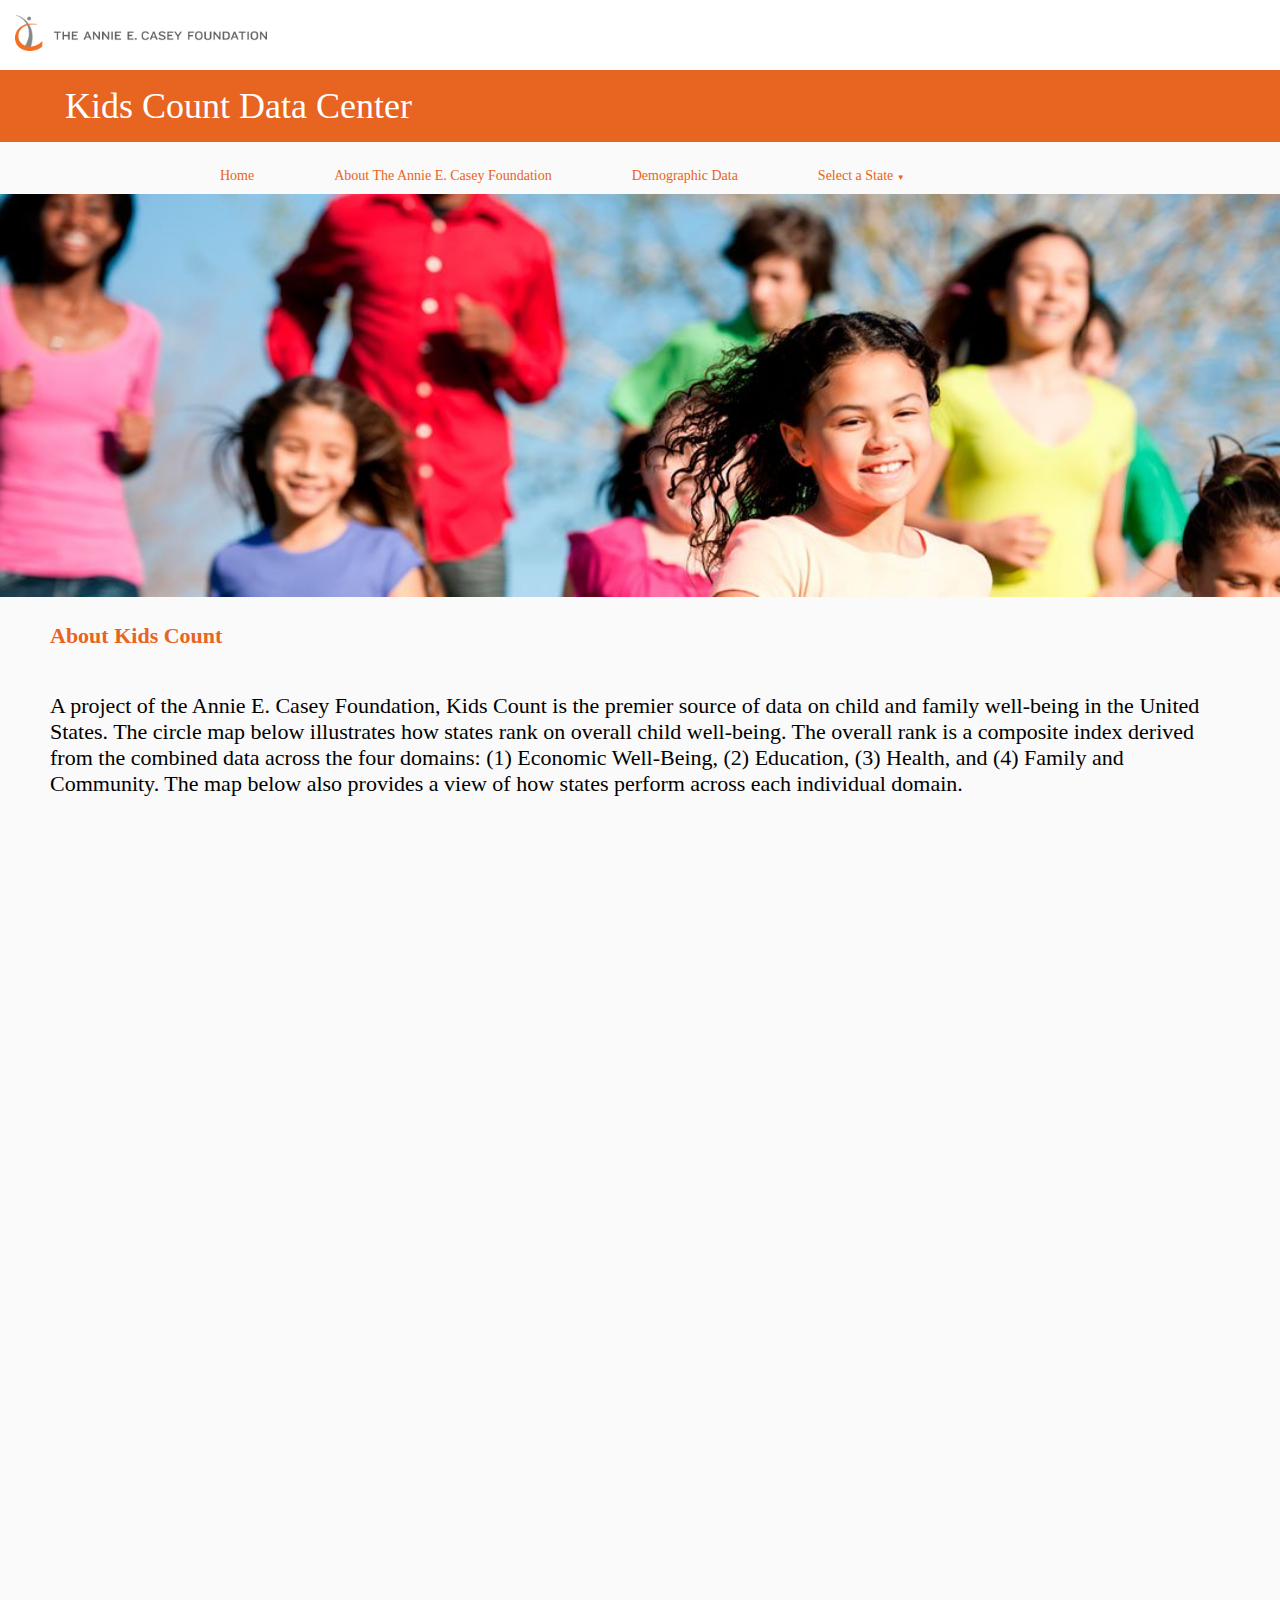
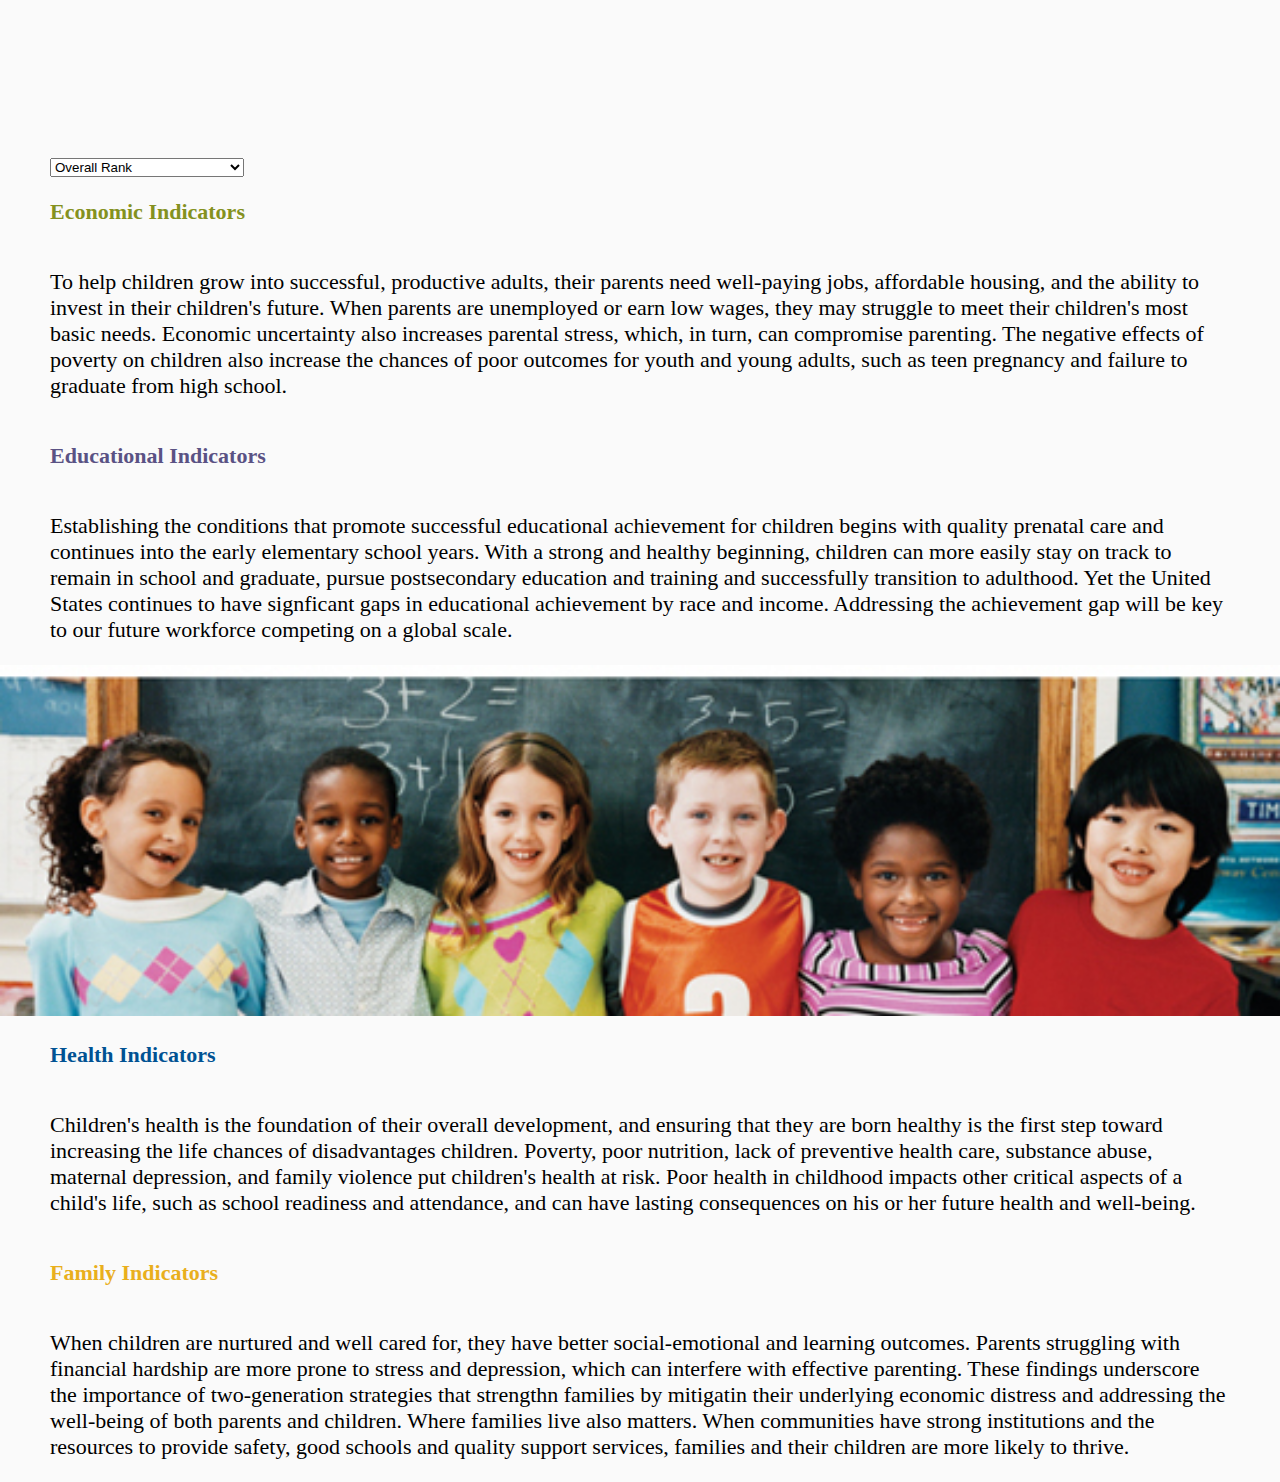
<file: index.html>
<!DOCTYPE html>
<html>
<!-- comment test-->
<!--Header/Meta Content-->
<head> 
    <title> Annie E. Casey Kids Count Data </title>
    <!-- Importing the Style Sheet -->
    <link type="text/css" rel="stylesheet" href="style.css" />
    <script src="http://d3js.org/d3.v3.min.js"></script>
    <!-- In order to connect css to javascript, use terminal:
    Step 1: open terminal type cd, then space, then drag and drop folder into terminal 
    Step 2: Type python -m SimpleHTTPServer
    Step 3: Type localhost:8000 into browser -->
</head>
    
<!--Body Content-->
<body>
    <!--Div's work as style guide containers (box for style)--> 
    <!--Class is creating a special kind of paragraph so that we can design specifc elements just for this class of paragraph-->
    
    <div class= "logo"> 
        <img src="AnnieECaseyLogo.png" height="36" width= auto>
    </div>
    
    <div class= "header">
         Kids Count Data Center
    </div>
    
   <div class = "menu-wrap"> 
        <nav class = "menu"> 
        <ul class = "clearfix"> 
            <li> <a href="index.html"> Home </a></li>
            <li> <a href="http://www.aecf.org/about"> About The Annie E. Casey Foundation </a> </li>
            <li> <a href="http://www.datacenter.kidscount.org/data#USA/2/2/3,6,5,4"> Demographic Data </a> </li>
            <li> <a href="#"> Select a State <span class="arrow">&#9660;</span></a>
                <ul class="sub-menu">
            
                    <!--List Creation-->
                    
                    <li> <a href="al.html"> Alabama </a> </li>
                    <li> <a href="#"> Alaska </a> </li>
                    <li> <a href="#"> Arizona </a> </li>
                    <li> <a href="#"> Arkansas </a> </li>
                    <li> <a href="#"> California </a> </li> 
                    <li> <a href="#"> Colorado </a> </li>
                    <li> <a href="#"> Connecticut </a> </li>
                    <li> <a href="#"> Delaware </a> </li>
                    <li> <a href="#"> Florida </a> </li>
                    <li> <a href="#"> Georgia </a> </li>
                    <li> <a href="#"> Hawaii </a> </li>
                    <li> <a href="#"> Idaho </a> </li>
                    <li> <a href="#"> Illinois </a> </li>
                    <li> <a href="#"> Indiana </a> </li>
                    <li> <a href="#"> Iowa </a> </li>
                    <li> <a href="#"> Kansas </a> </li>
                    <li> <a href="#"> Kentucky </a> </li>
                    <li> <a href="#"> Louisiana </a> </li> 
                    <li> <a href="#"> Maine </a> </li>
                    <li> <a href="md.html"> Maryland </a> </li>
                    <li> <a href="ma.html"> Massachusetts </a> </li>
                    <li> <a href="#"> Michigan </a> </li>
                    <li> <a href="#"> Minnesota </a> </li>
                    <li> <a href="#"> Mississippi </a> </li>
                    <li> <a href="#"> Missouri </a> </li>
                    <li> <a href="#"> Montana </a> </li>
                    <li> <a href="#"> Nebraska </a> </li>
                    <li> <a href="#"> Nevada </a> </li>
                    <li> <a href="#"> New Hampshire </a> </li>
                    <li> <a href="#"> New Jersey </a> </li>
                    <li> <a href="#"> New Mexico </a> </li>
                    <li> <a href="#"> New York </a> </li>
                    <li> <a href="#"> North Carolina </a> </li>
                    <li> <a href="#"> North Dakota </a> </li>
                    <li> <a href="#"> Ohio </a> </li>
                    <li> <a href="#"> Oklahoma </a> </li>
                    <li> <a href="#"> Oregon </a> </li>
                    <li> <a href="#"> Pennsylvania </a> </li>
                    <li> <a href="#"> Rhode Island </a> </li>
                    <li> <a href="#"> South Carolina </a> </li>
                    <li> <a href="#"> South Dakota </a> </li>
                    <li> <a href="#"> Tennessee </a> </li>
                    <li> <a href="#"> Texas </a> </li>
                    <li> <a href="#"> Utah </a> </li>
                    <li> <a href="vt.html"> Vermont </a> </li>
                    <li> <a href="#"> Virginia </a> </li>
                    <li> <a href="#"> Washington </a> </li>
                    <li> <a href="#"> West Virginia </a> </li>
                    <li> <a href="#"> Wisconsin </a> </li>
                    <li> <a href="#"> Wyoming </a> </li>                                
                </ul> 
            
            </li>
        </ul>
        </li>
    </nav>
</div>
      
    <div class = "kidsphoto">
            <img src="kidsplaying.jpg" height=auto width="100%"
    </div>
    
    <div class = "introheadertext">
        <p> <strong> About Kids Count </strong> </p>
    </div> 
    <div class = "introtext">
        <p> A project of the Annie E. Casey Foundation, Kids Count is the premier source of data on child and family well-being in the United States. The circle map below illustrates how states rank on overall child well-being. The overall rank is a composite index derived from the combined data across the four domains: (1) Economic Well-Being, (2) Education, (3) Health, and (4) Family and Community. The map below also provides a view of how states perform across each individual domain.
        </p>
        
    </div>
    
   
    <div class="mainchart">
        <!--Hex Map-->
        <svg viewbox= "0 0 800 600">

<br>

<select id="domains">
	<option value="overall" selected="selected">Overall Rank</option>
	<option value="econ">Economic Rank</option>
	<option value="health">Health Rank</option>
	<option value="edu">Education Rank</option>
	<option value="famcomm">Family and Community Rank</option>
</select>

<script>

var data = d3.csv("data.csv", function(data) {

console.log(data); 

var circle = d3.select("body")
				.select("svg")
				.selectAll("circle")
				.data(data)
				.enter()
				.append("circle")
				.attr("cx", function(d){
					return(d.cx)
				})
				.attr("cy", function(d){
					return (d.cy)

				})
				.attr("r", 30)
				.style("fill", function(d) {
					return(d.overallColor)	
				});

var texts = d3.select("body")
				.select("svg")
				.selectAll("text")
				.data(data)
				.enter();
				
				texts.append("text")
				.text( function(d) {
					return(d.stateId)
				})
				.attr("x", function(d){
					return(d.cx)
				})
				.attr("y", function(d){
					return(d.cy)
				})
				.attr("font-family", "Adobe Pro Garamond")
                .attr("font-weight", "bold")
				.attr("font-size", "12px")
				.attr("text-anchor", "middle")
				.attr("dy", "-.85em")
				.attr("fill", "#222222");			
				
				texts.append("text")
				.text( function(d) {
					return(d.overallRank)
				})
				.attr("x", function(d){
					return(d.cx)
				})
				.attr("y", function(d){
					return(d.cy)
				})
				.attr("font-family", "Adobe Pro Garamond")
				.attr("font-size", "14px")
				.attr("text-anchor", "middle")
				.attr("dy", ".65em");		

});
</script>
    </div>
    
    
    <div class = "econfollowtext">
    
        <p> <strong> Economic Indicators </strong> </p>
    </div> 
        
    <div class = "introtext">
        <p>
        To help children grow into successful, productive adults, their parents need well-paying jobs, affordable housing, and the ability to invest in their children's future. When parents are unemployed or earn low wages, they may struggle to meet their children's most basic needs. Economic uncertainty also increases parental stress, which, in turn, can compromise parenting. The negative effects of poverty on children also increase the chances of poor outcomes for youth and young adults, such as teen pregnancy and failure to graduate from high school.
        </p>
    </div>

     
    <div class = "edufollowtext">
        <p> <strong> Educational Indicators </strong></p>
    </div>
        
        <div class = "introtext">
        <p> 
        Establishing the conditions that promote successful educational achievement for children begins with quality prenatal care and continues into the early elementary school years. With a strong and healthy beginning, children can more easily stay on track to remain in school and graduate, pursue postsecondary education and training and successfully transition to adulthood. Yet the United States continues to have signficant gaps in educational achievement by race and income. Addressing the achievement gap will be key to our future workforce competing on a global scale.        
        </p>
        </div>
        
        <div class = "kidsphoto">
            <img src="edubanner.jpg" height=auto width="100%"
        </div>
    
      <div class = "healthfollowtext">
        <p> <strong> Health Indicators </strong></p>
    </div>
        
        <div class = "introtext">
        <p> 
        Children's health is the foundation of their overall development, and ensuring that they are born healthy is the first step toward increasing the life chances of disadvantages children. Poverty, poor nutrition, lack of preventive health care, substance abuse, maternal depression, and family violence put children's health at risk. Poor health in childhood impacts other critical aspects of a child's life, such as school readiness and attendance, and can have lasting consequences on his or her future health and well-being.        
        </p>
        </div>
    
        <div class = "famfollowtext">
        <p> <strong> Family Indicators </strong></p>
        </div>
        
        <div class = "introtext">
        <p> 
        When children are nurtured and well cared for, they have better social-emotional and learning outcomes. Parents struggling with financial hardship are more prone to stress and depression, which can interfere with effective parenting. These findings underscore the importance of two-generation strategies that strengthn families by mitigatin their underlying economic distress and addressing the well-being of both parents and children. Where families live also matters. When communities have strong institutions and the resources to provide safety, good schools and quality support services, families and their children are more likely to thrive. 
        </p>
        </div>
    
    
</body>
</html>
</file>
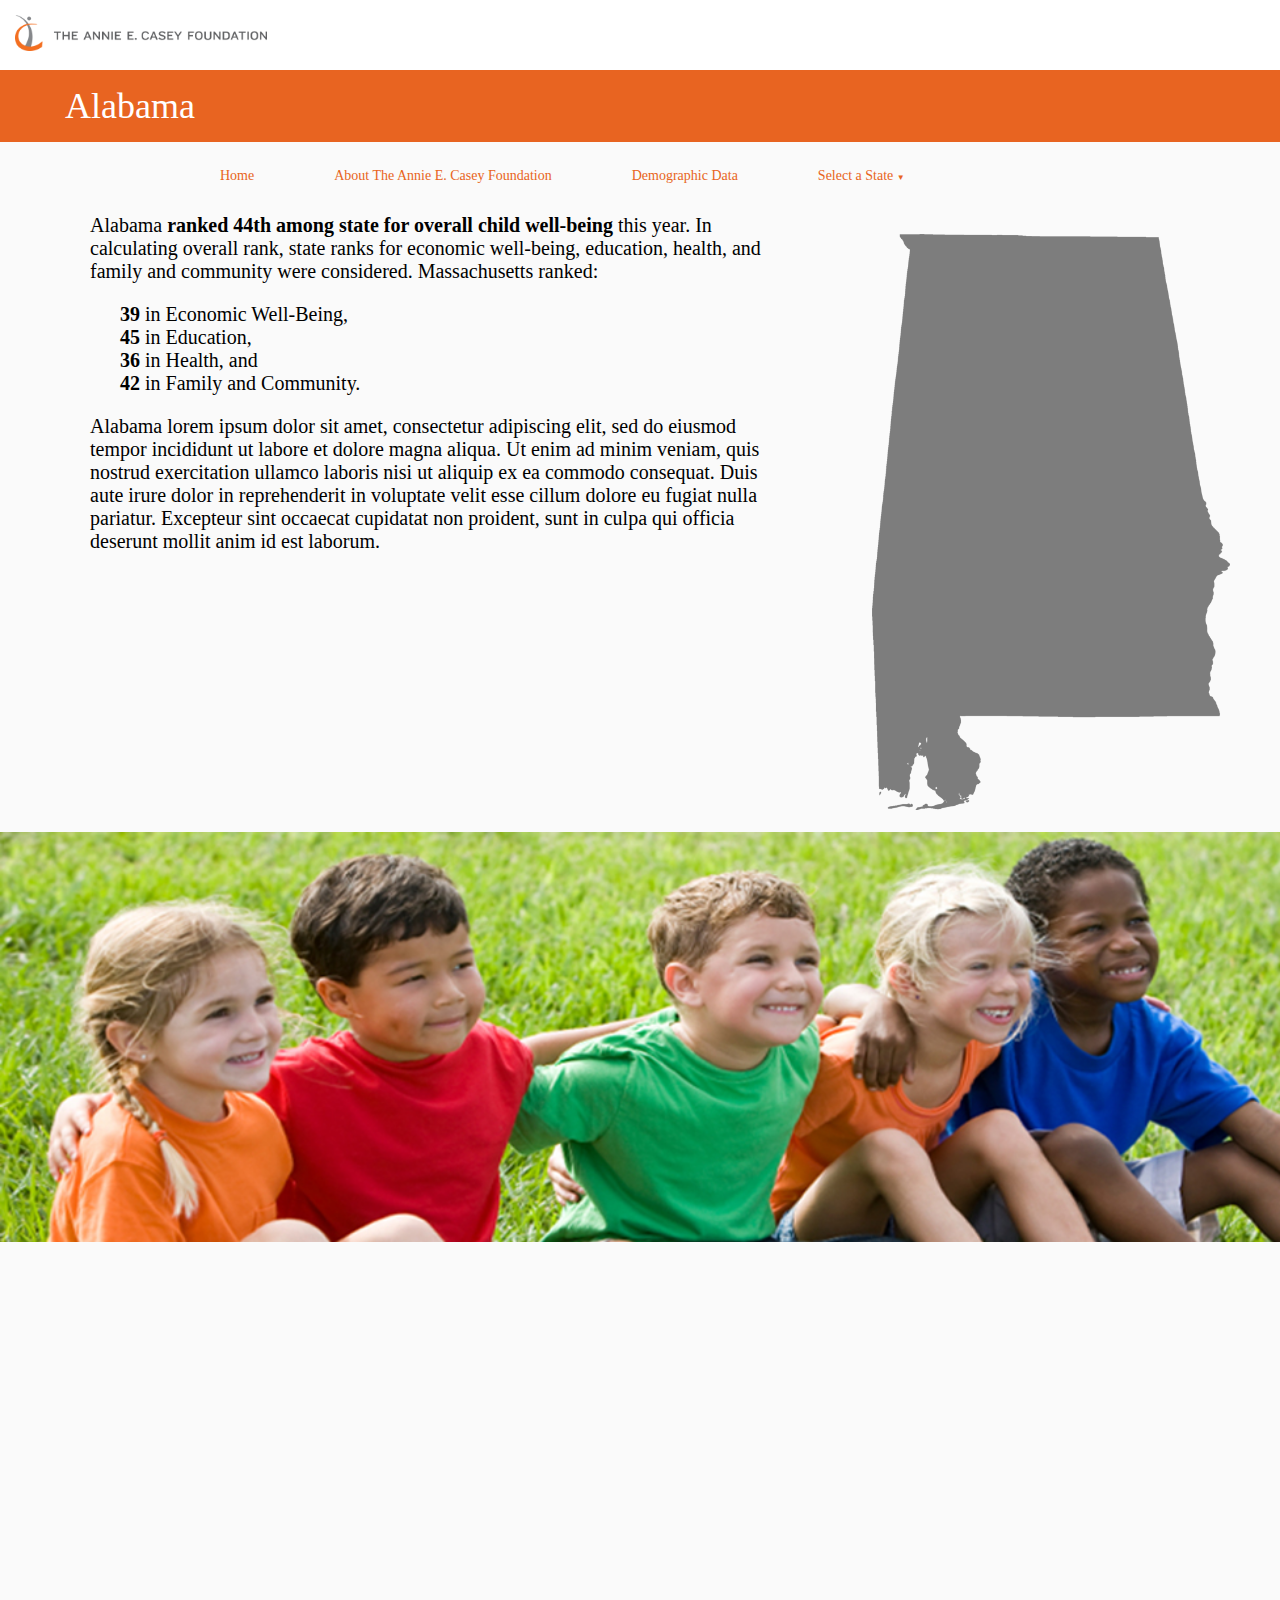
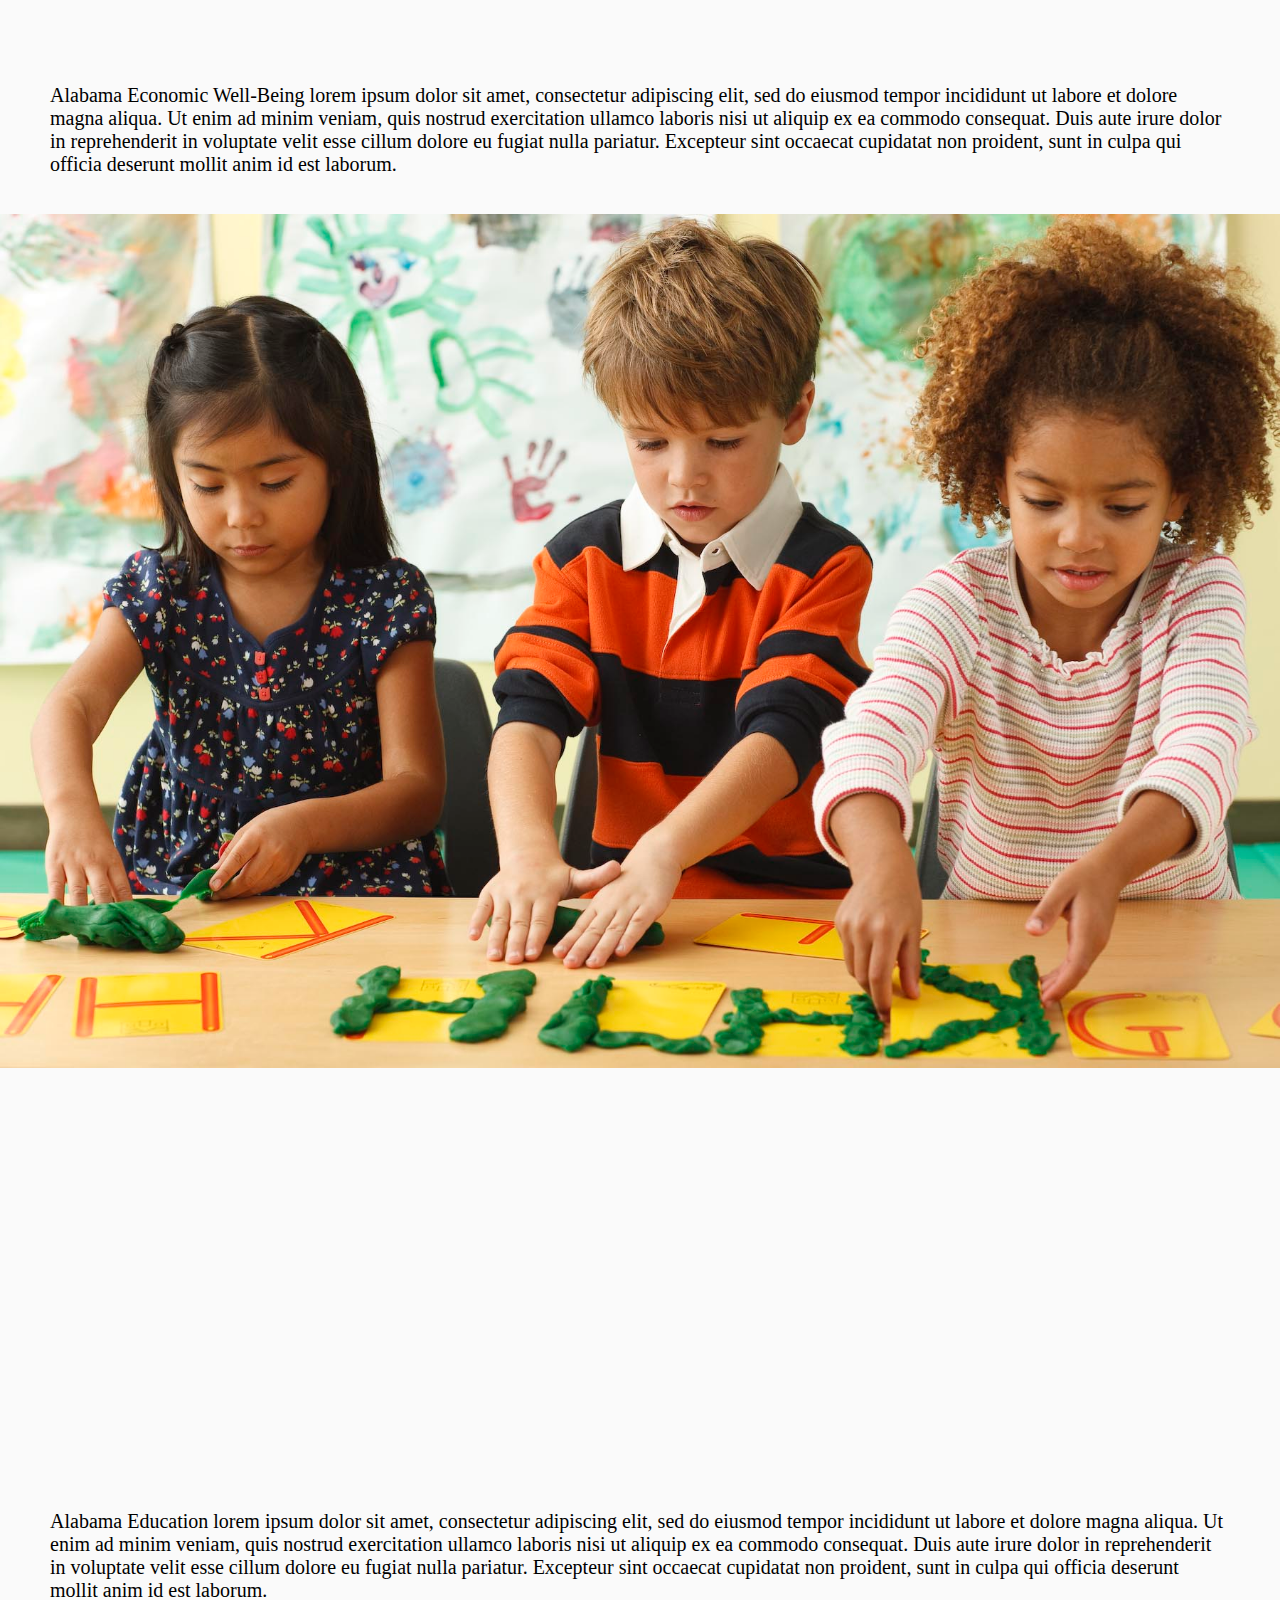
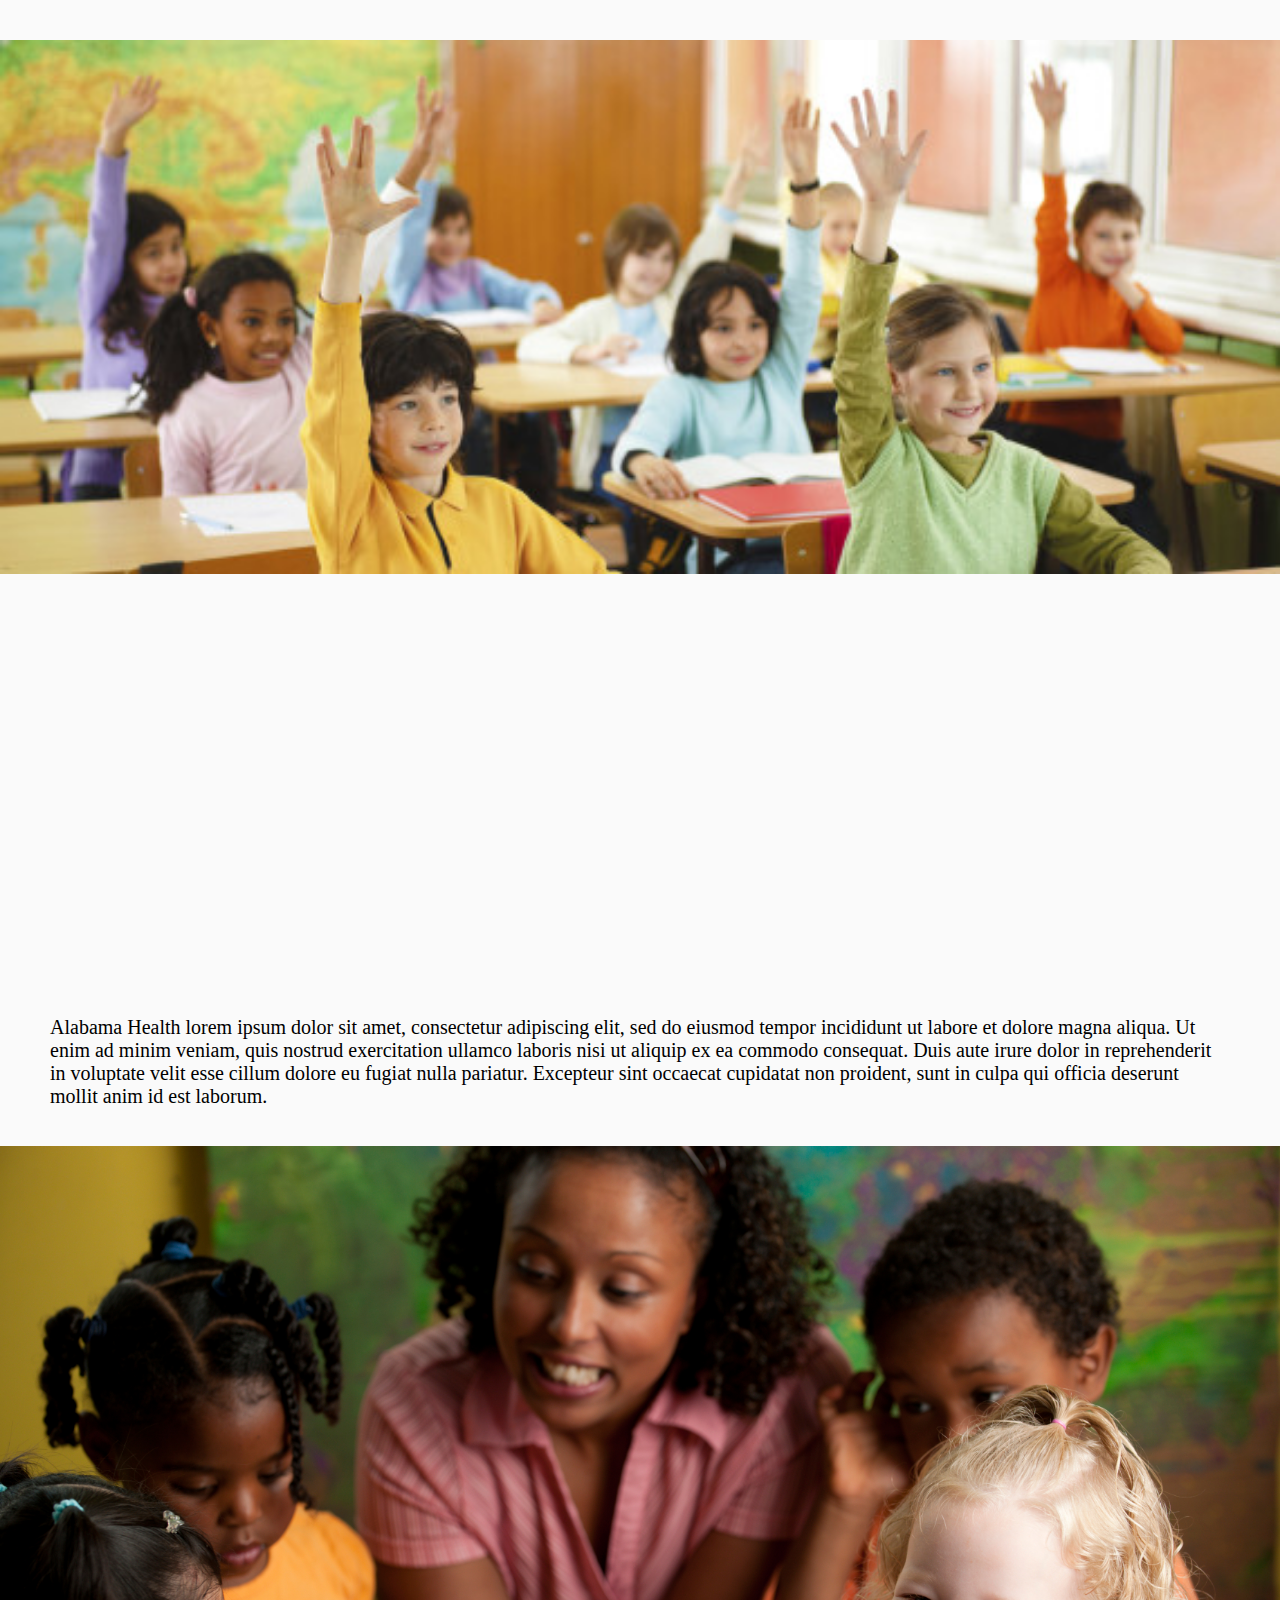
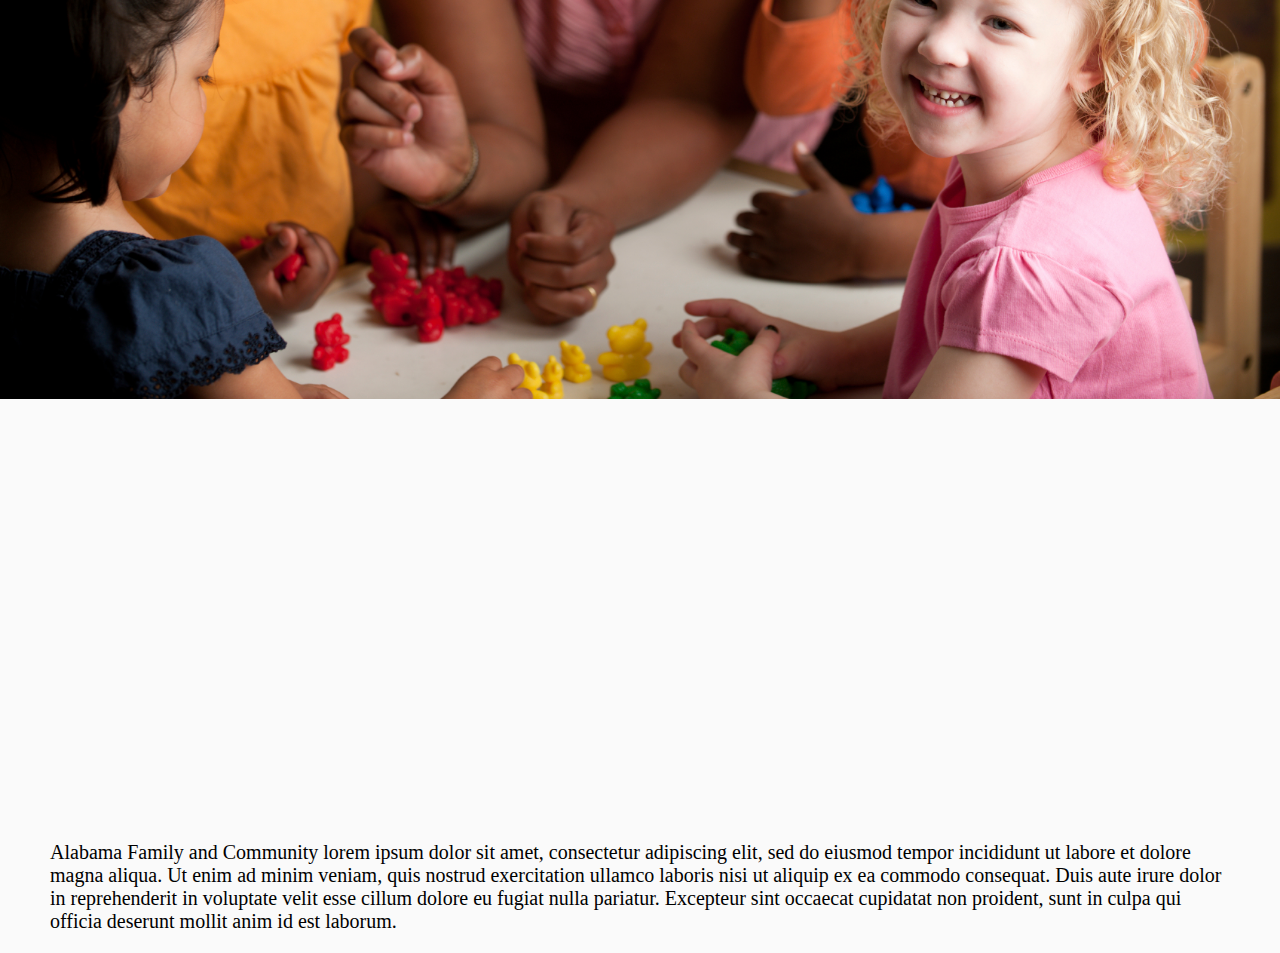
<file: al.html>
<!DOCTYPE html>
<html>
<!-- comment test-->
<!--Header/Meta Content-->
<head> 
    <title> Annie E. Casey Kids Count Data: Massachusetts </title>
    <!-- Importing the Style Sheet -->
    <link type="text/css" rel="stylesheet"      href="style.css" />
    <!-- In order to connect css to javascript, use terminal:
    Step 1: open terminal type cd, then space, then drag and drop folder        into terminal 
    Step 2: Type python -m SimpleHTTPServer
    Step 3: Type localhost:8000 into browser -->
    
<!-- Scripts calling highcharts.com and jquery     
    <script src="http://code.highcharts.com/highcharts.js"></script>
    <script src="http://ajax.googleapis.com/ajax/libs/jquery/1.8.2/jquery.min.js"></script>
-->
    <!-- Highcharts section, calling jquery, highcharts, and javascript-->
    
    <script src="http://ajax.googleapis.com/ajax/libs/jquery/1.8.2/jquery.min.js"></script>

<script src="http://code.highcharts.com/highcharts.js"></script>

<script src="myalscript.js"> </script>
    
</head>
    
<!--Body Content-->
<body>
    <!--Div's work as style guide containers (box for style)--> 
    <!--Class is creating a special kind of paragraph so that we can design specifc elements just for this class of paragraph-->
    
    <div class= "logo"> 
        <img src="AnnieECaseyLogo.png" height="36" width= auto>
    </div>
    
    <div class= "header">
         Alabama
    </div>
    
    <div class = "menu-wrap"> 
        <nav class = "menu"> 
        <ul class = "clearfix"> 
            <li> <a href="index.html"> Home </a></li>
            <li> <a href="http://www.aecf.org/about"> About The Annie E. Casey Foundation </a> </li>
            <li> <a href="http://www.datacenter.kidscount.org/data#USA/2/2/3,6,5,4"> Demographic Data </a> </li>
            <li> <a href="#"> Select a State <span class="arrow">&#9660;</span></a>
                <ul class="sub-menu">
            
                    <!--List Creation-->
                    
                    <li> <a href="al.html"> Alabama </a> </li>
                    <li> <a href="#"> Alaska </a> </li>
                    <li> <a href="#"> Arizona </a> </li>
                    <li> <a href="#"> Arkansas </a> </li>
                    <li> <a href="#"> California </a> </li> 
                    <li> <a href="#"> Colorado </a> </li>
                    <li> <a href="#"> Connecticut </a> </li>
                    <li> <a href="#"> Delaware </a> </li>
                    <li> <a href="#"> Florida </a> </li>
                    <li> <a href="#"> Georgia </a> </li>
                    <li> <a href="#"> Hawaii </a> </li>
                    <li> <a href="#"> Idaho </a> </li>
                    <li> <a href="#"> Illinois </a> </li>
                    <li> <a href="#"> Indiana </a> </li>
                    <li> <a href="#"> Iowa </a> </li>
                    <li> <a href="#"> Kansas </a> </li>
                    <li> <a href="#"> Kentucky </a> </li>
                    <li> <a href="#"> Louisiana </a> </li> 
                    <li> <a href="#"> Maine </a> </li>
                    <li> <a href="md.html"> Maryland </a> </li>
                    <li> <a href="ma.html"> Massachusetts </a> </li>
                    <li> <a href="#"> Michigan </a> </li>
                    <li> <a href="#"> Minnesota </a> </li>
                    <li> <a href="#"> Mississippi </a> </li>
                    <li> <a href="#"> Missouri </a> </li>
                    <li> <a href="#"> Montana </a> </li>
                    <li> <a href="#"> Nebraska </a> </li>
                    <li> <a href="#"> Nevada </a> </li>
                    <li> <a href="#"> New Hampshire </a> </li>
                    <li> <a href="#"> New Jersey </a> </li>
                    <li> <a href="#"> New Mexico </a> </li>
                    <li> <a href="#"> New York </a> </li>
                    <li> <a href="#"> North Carolina </a> </li>
                    <li> <a href="#"> North Dakota </a> </li>
                    <li> <a href="#"> Ohio </a> </li>
                    <li> <a href="#"> Oklahoma </a> </li>
                    <li> <a href="#"> Oregon </a> </li>
                    <li> <a href="#"> Pennsylvania </a> </li>
                    <li> <a href="#"> Rhode Island </a> </li>
                    <li> <a href="#"> South Carolina </a> </li>
                    <li> <a href="#"> South Dakota </a> </li>
                    <li> <a href="#"> Tennessee </a> </li>
                    <li> <a href="#"> Texas </a> </li>
                    <li> <a href="#"> Utah </a> </li>
                    <li> <a href="vt.html"> Vermont </a> </li>
                    <li> <a href="#"> Virginia </a> </li>
                    <li> <a href="#"> Washington </a> </li>
                    <li> <a href="#"> West Virginia </a> </li>
                    <li> <a href="#"> Wisconsin </a> </li>
                    <li> <a href="#"> Wyoming </a> </li>                                
                </ul> 
            
            </li>
        </ul>
        </li>
    </nav>
</div>
    
<div class = "allleft">
    
    <div class= "allstateinfo">

        <div class = "statemap">
            <img src="Alabama.png" height= auto width= "100%">
        </div> 

    </div>
        
    
     <div class = "stateranks"> 
        <ul> 
            <p> Alabama <strong> ranked 44th among state for overall child well-being </strong> this year. In calculating overall rank, state ranks for economic well-being, education, health, and family and community were considered. Massachusetts ranked: </p>
                <p1> 
                <li> <strong> 39 </strong> in Economic Well-Being, </li>
                <li> <strong> 45 </strong> in Education, </li>
                <li> <strong> 36 </strong> in Health, and </li>
                <li> <strong> 42 </strong> in Family and Community.</li>
                </p1>
         
            <p> Alabama lorem ipsum dolor sit amet, consectetur adipiscing elit, sed do eiusmod tempor incididunt ut labore et dolore magna aliqua. Ut enim ad minim veniam, quis nostrud exercitation ullamco laboris nisi ut aliquip ex ea commodo consequat. Duis aute irure dolor in reprehenderit in voluptate velit esse cillum dolore eu fugiat nulla pariatur. Excepteur sint occaecat cupidatat non proident, sunt in culpa qui officia deserunt mollit anim id est laborum.
            </p>
        </ul>
    </div>
    

<div class="allcharts"> 
<br>
 <div class = "kidsphoto">
        <img src="kidsplaying2.jpg" height=auto width="100%"
    </div> 
    <br>
    
<div id="econcontainer" style="width:100%; height:400px;"></div>

<br>
    
<div class="standardp" >   
    <p> Alabama Economic Well-Being lorem ipsum dolor sit amet, consectetur adipiscing elit, sed do eiusmod tempor incididunt ut labore et dolore magna aliqua. Ut enim ad minim veniam, quis nostrud exercitation ullamco laboris nisi ut aliquip ex ea commodo consequat. Duis aute irure dolor in reprehenderit in voluptate velit esse cillum dolore eu fugiat nulla pariatur. Excepteur sint occaecat cupidatat non proident, sunt in culpa qui officia deserunt mollit anim id est laborum.
    </p>
</div> 
<br>

    <div class = "kidsphoto">
        <img src="students2.jpg" height=auto width="100%"
    </div> 
    <br>

<div id="educontainer" style="width:100%; height:400px;"></div>
<br>
    
<div class="standardp" >   
    <p> Alabama Education lorem ipsum dolor sit amet, consectetur adipiscing elit, sed do eiusmod tempor incididunt ut labore et dolore magna aliqua. Ut enim ad minim veniam, quis nostrud exercitation ullamco laboris nisi ut aliquip ex ea commodo consequat. Duis aute irure dolor in reprehenderit in voluptate velit esse cillum dolore eu fugiat nulla pariatur. Excepteur sint occaecat cupidatat non proident, sunt in culpa qui officia deserunt mollit anim id est laborum.
    </p>
</div>
<br>

<div class = "kidsphoto">
    <img src="handraising.jpg" height=auto width="100%"
</div> 
<br>
    
<div id="healthcontainer" style="width:100%; height:400px;"></div>  
<br>
    <div class="standardp" >   
    <p> Alabama Health lorem ipsum dolor sit amet, consectetur adipiscing elit, sed do eiusmod tempor incididunt ut labore et dolore magna aliqua. Ut enim ad minim veniam, quis nostrud exercitation ullamco laboris nisi ut aliquip ex ea commodo consequat. Duis aute irure dolor in reprehenderit in voluptate velit esse cillum dolore eu fugiat nulla pariatur. Excepteur sint occaecat cupidatat non proident, sunt in culpa qui officia deserunt mollit anim id est laborum.
    </p>
</div>
<br>
    
    <div class = "kidsphoto">
        <img src="students.jpg" height=auto width="100%"
    </div> 
    <br>

<div id="famcontainer" style="width:100%; height:400px;"></div> 
<br>
    <div class="standardp" >   
    <p> Alabama Family and Community lorem ipsum dolor sit amet, consectetur adipiscing elit, sed do eiusmod tempor incididunt ut labore et dolore magna aliqua. Ut enim ad minim veniam, quis nostrud exercitation ullamco laboris nisi ut aliquip ex ea commodo consequat. Duis aute irure dolor in reprehenderit in voluptate velit esse cillum dolore eu fugiat nulla pariatur. Excepteur sint occaecat cupidatat non proident, sunt in culpa qui officia deserunt mollit anim id est laborum.
    </p>
</div>
</div>
</div>
</body>
</html>
</file>
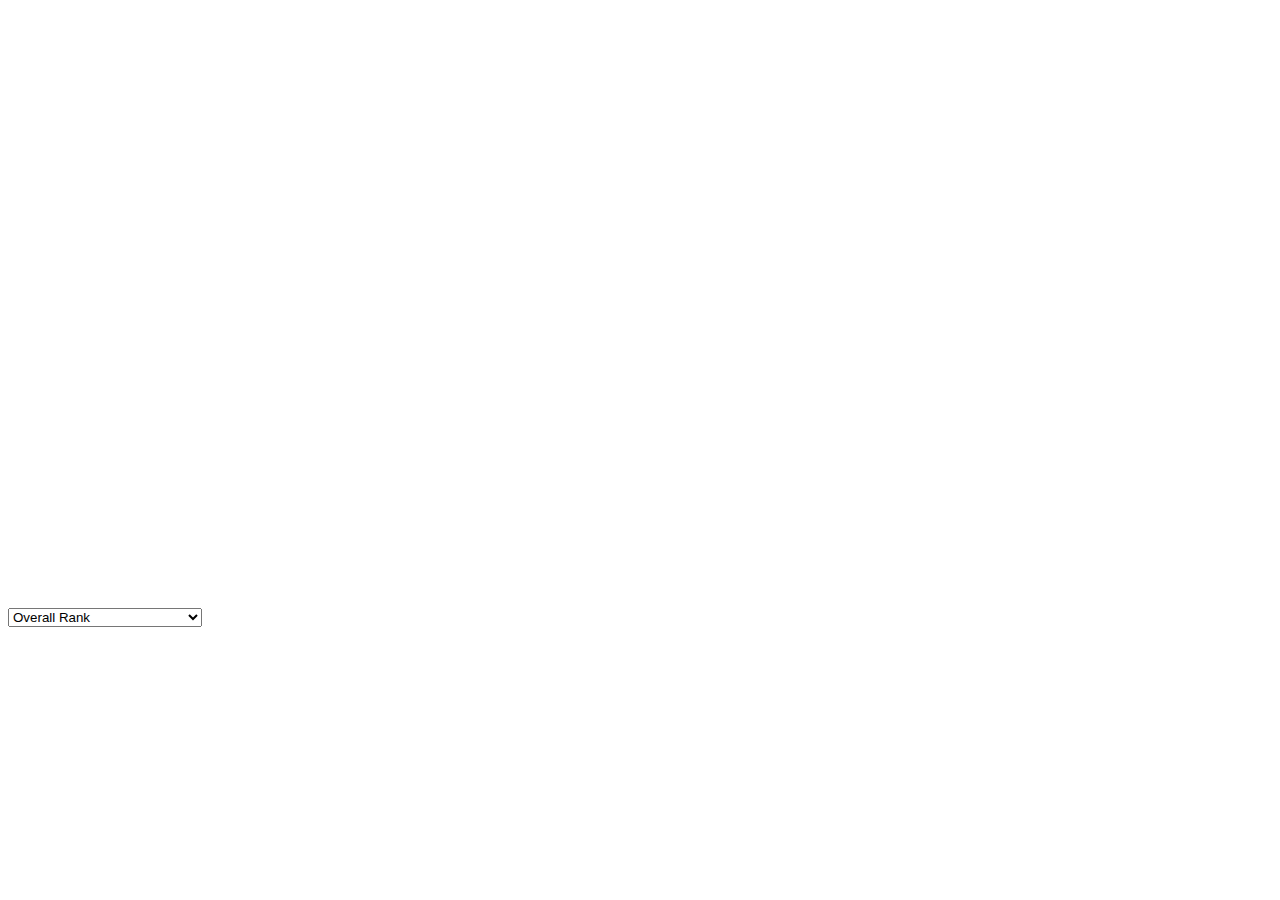
<file: circles.html>
<html>

<head>

<script src="http://d3js.org/d3.v3.min.js"></script>

</head>

<body>
<svg width="800" height="600">

<br>

<select id="domains">
	<option value="overall" selected="selected">Overall Rank</option>
	<option value="econ">Economic Rank</option>
	<option value="health">Health Rank</option>
	<option value="edu">Education Rank</option>
	<option value="famcomm">Family and Community Rank</option>
</select>

<script>

var data = d3.csv("data.csv", function(data) {

console.log(data); 

var circle = d3.select("body")
				.select("svg")
				.selectAll("circle")
				.data(data)
				.enter()
				.append("circle")
				.attr("cx", function(d){
					return(d.cx)
				})
				.attr("cy", function(d){
					return (d.cy)

				})
				.attr("r", 30)
				.style("fill", function(d) {
					return(d.overallColor)	
				});

var texts = d3.select("body")
				.select("svg")
				.selectAll("text")
				.data(data)
				.enter();
				
				texts.append("text")
				.text( function(d) {
					return(d.stateId)
				})
				.attr("x", function(d){
					return(d.cx)
				})
				.attr("y", function(d){
					return(d.cy)
				})
				.attr("font-family", "sans-serif")
				.attr("font-size", "10px")
				.attr("text-anchor", "middle")
				.attr("dy", "-.85em")
				.attr("fill", "#222222");			
				
				texts.append("text")
				.text( function(d) {
					return(d.overallRank)
				})
				.attr("x", function(d){
					return(d.cx)
				})
				.attr("y", function(d){
					return(d.cy)
				})
				.attr("font-family", "sans-serif")
				.attr("font-size", "24px")
				.attr("text-anchor", "middle")
				.attr("dy", ".65em");		

});
</script>

</body>

</html>
</file>
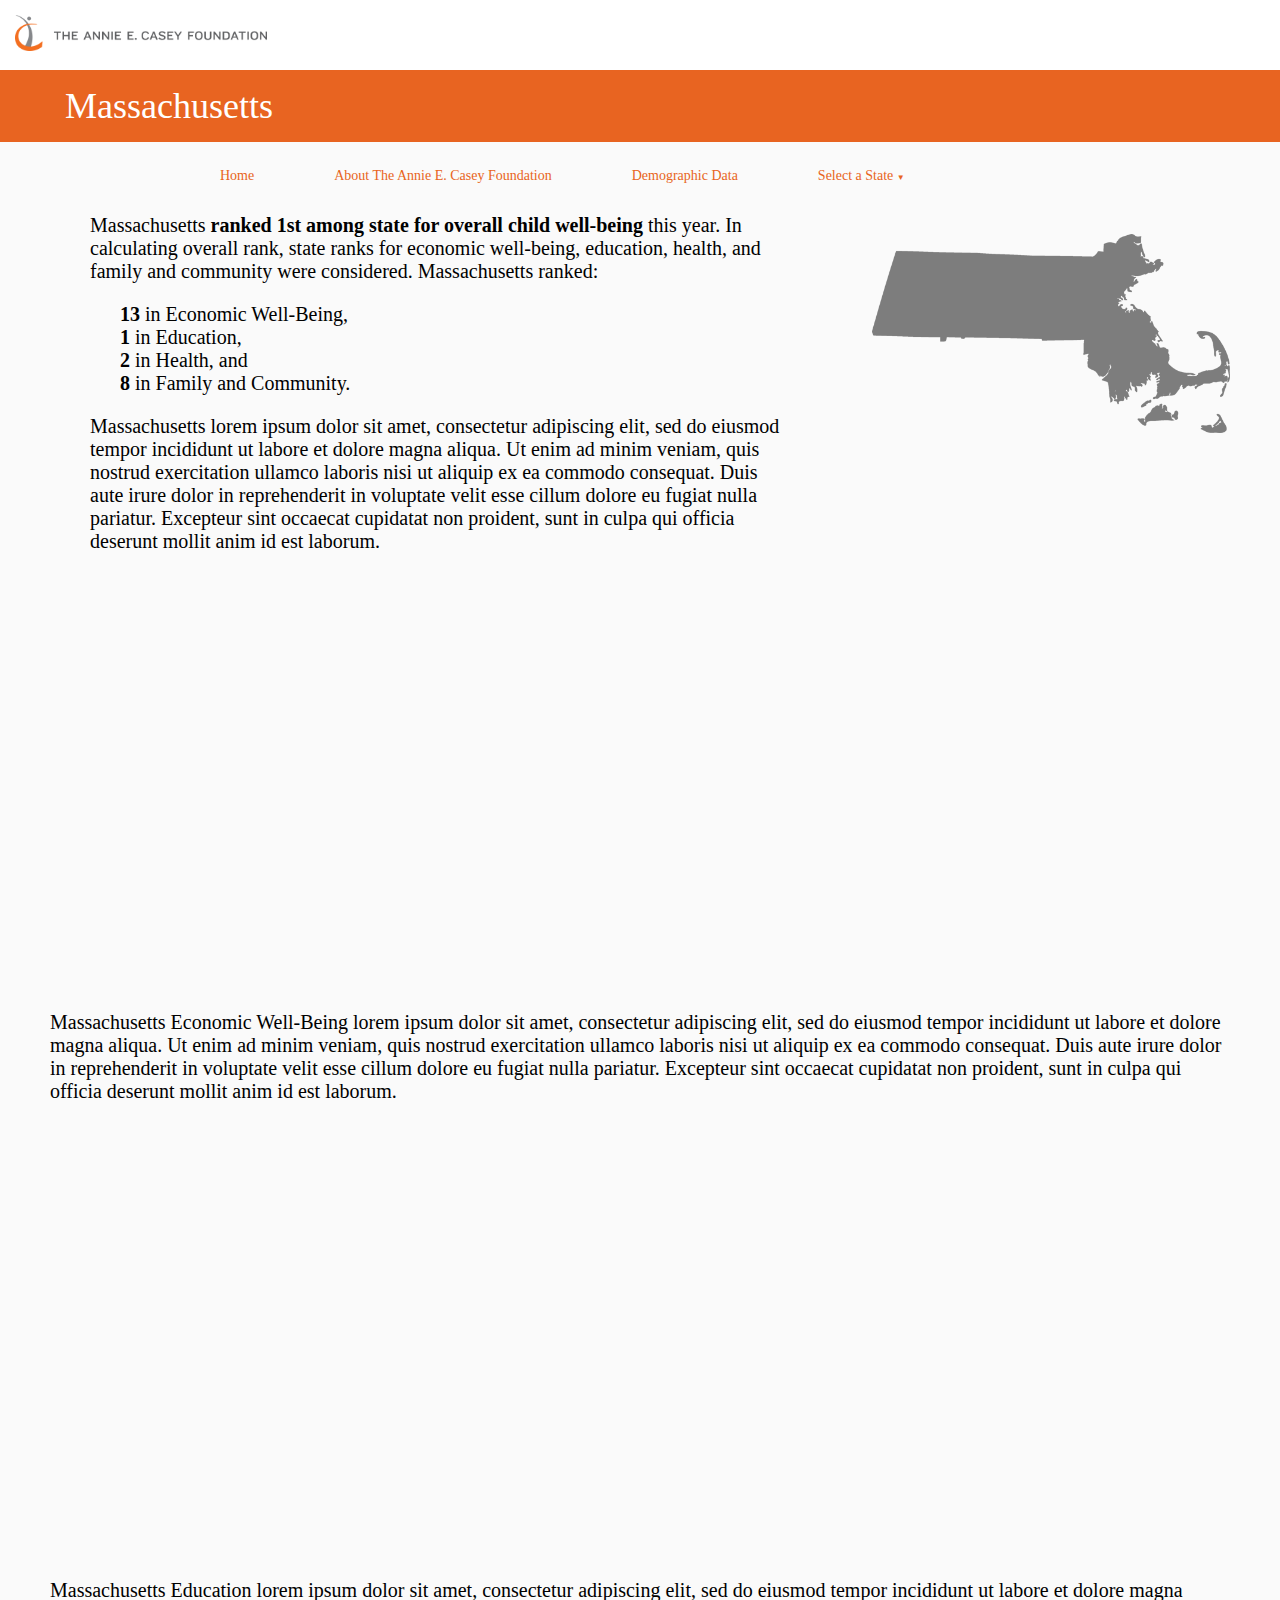
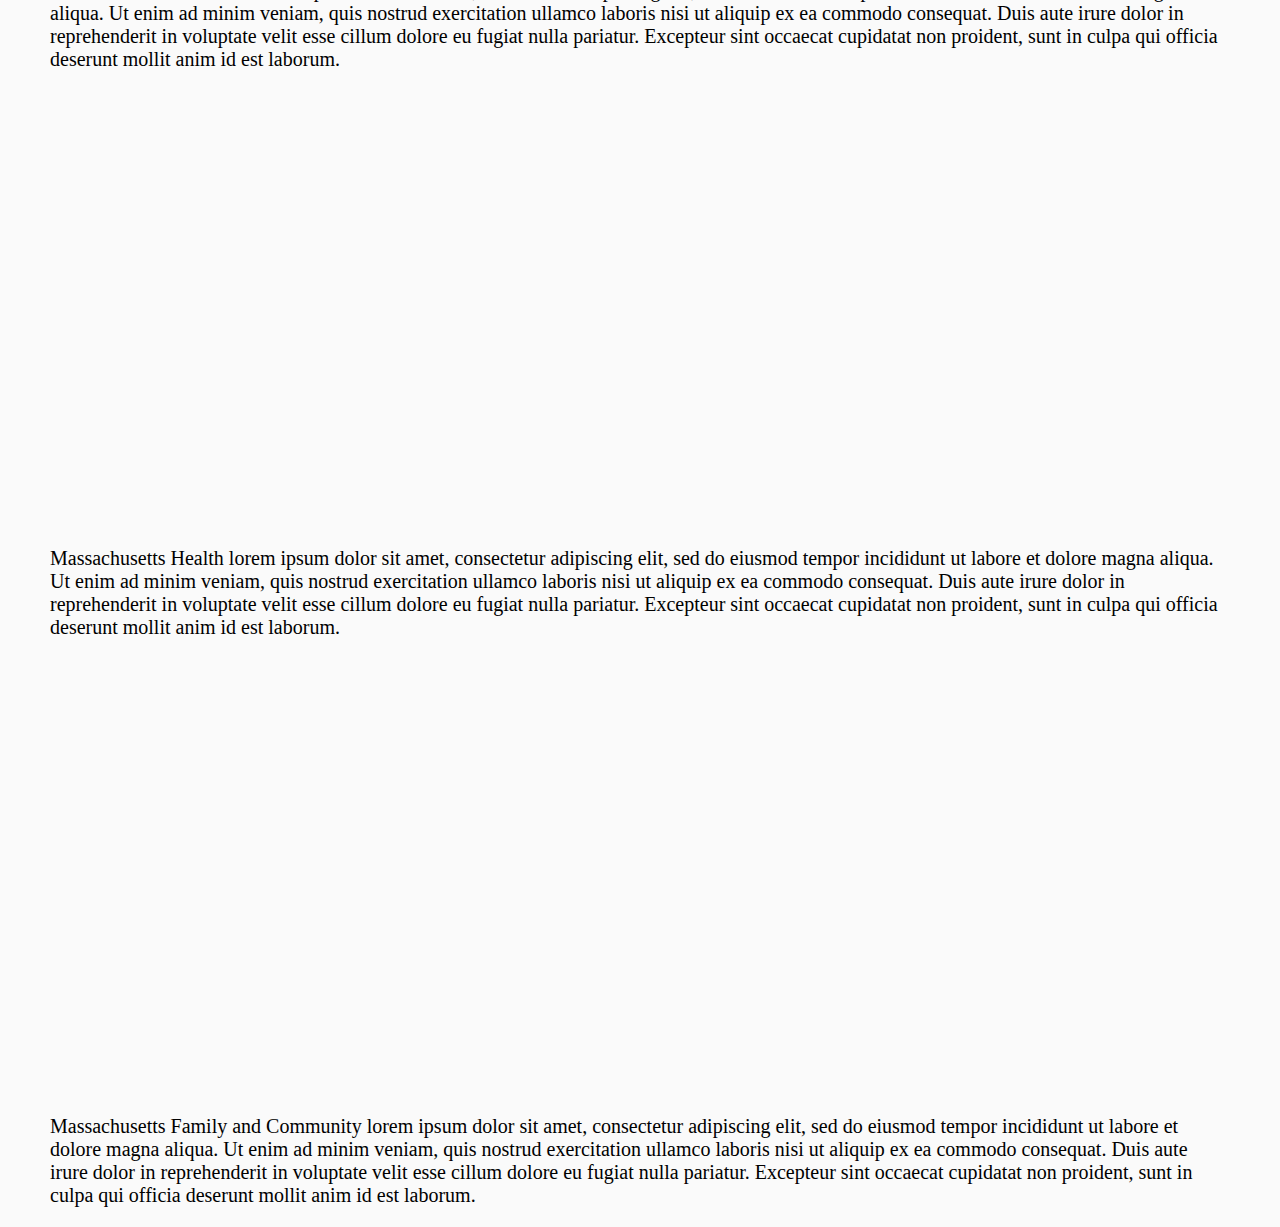
<file: ma.html>
<!DOCTYPE html>
<html>
<!-- comment test-->
<!--Header/Meta Content-->
<head> 
    <title> Annie E. Casey Kids Count Data: Massachusetts </title>
    <!-- Importing the Style Sheet -->
    <link type="text/css" rel="stylesheet"      href="style.css" />
    <!-- In order to connect css to javascript, use terminal:
    Step 1: open terminal type cd, then space, then drag and drop folder        into terminal 
    Step 2: Type python -m SimpleHTTPServer
    Step 3: Type localhost:8000 into browser -->
    
<!-- Scripts calling highcharts.com and jquery     
    <script src="http://code.highcharts.com/highcharts.js"></script>
    <script src="http://ajax.googleapis.com/ajax/libs/jquery/1.8.2/jquery.min.js"></script>
-->
    <!-- Highcharts section, calling jquery, highcharts, and javascript-->
    
    <script src="http://ajax.googleapis.com/ajax/libs/jquery/1.8.2/jquery.min.js"></script>

<script src="http://code.highcharts.com/highcharts.js"></script>

<script src="myscript.js"> </script>
    
</head>
    
<!--Body Content-->
<body>
    <!--Div's work as style guide containers (box for style)--> 
    <!--Class is creating a special kind of paragraph so that we can design specifc elements just for this class of paragraph-->
    
    <div class= "logo"> 
        <img src="AnnieECaseyLogo.png" height="36" width= auto>
    </div>
    
    <div class= "header">
         Massachusetts
    </div>
    
    <div class = "menu-wrap"> 
        <nav class = "menu"> 
        <ul class = "clearfix"> 
            <li> <a href="index.html"> Home </a></li>
            <li> <a href="http://www.aecf.org/about"> About The Annie E. Casey Foundation </a> </li>
            <li> <a href="http://www.datacenter.kidscount.org/data#USA/2/2/3,6,5,4"> Demographic Data </a> </li>
            <li> <a href="#"> Select a State <span class="arrow">&#9660;</span></a>
                <ul class="sub-menu">
            
                    <!--List Creation-->
                    
                    <li> <a href="#"> Alabama </a> </li>
                    <li> <a href="#"> Alaska </a> </li>
                    <li> <a href="#"> Arizona </a> </li>
                    <li> <a href="#"> Arkansas </a> </li>
                    <li> <a href="#"> California </a> </li> 
                    <li> <a href="#"> Colorado </a> </li>
                    <li> <a href="#"> Connecticut </a> </li>
                    <li> <a href="#"> Delaware </a> </li>
                    <li> <a href="#"> Florida </a> </li>
                    <li> <a href="#"> Georgia </a> </li>
                    <li> <a href="#"> Hawaii </a> </li>
                    <li> <a href="#"> Idaho </a> </li>
                    <li> <a href="#"> Illinois </a> </li>
                    <li> <a href="#"> Indiana </a> </li>
                    <li> <a href="#"> Iowa </a> </li>
                    <li> <a href="#"> Kansas </a> </li>
                    <li> <a href="#"> Kentucky </a> </li>
                    <li> <a href="#"> Louisiana </a> </li> 
                    <li> <a href="#"> Maine </a> </li>
                    <li> <a href="md.html"> Maryland </a> </li>
                    <li> <a href="ma.html"> Massachusetts </a> </li>
                    <li> <a href="#"> Michigan </a> </li>
                    <li> <a href="#"> Minnesota </a> </li>
                    <li> <a href="#"> Mississippi </a> </li>
                    <li> <a href="#"> Missouri </a> </li>
                    <li> <a href="#"> Montana </a> </li>
                    <li> <a href="#"> Nebraska </a> </li>
                    <li> <a href="#"> Nevada </a> </li>
                    <li> <a href="#"> New Hampshire </a> </li>
                    <li> <a href="#"> New Jersey </a> </li>
                    <li> <a href="#"> New Mexico </a> </li>
                    <li> <a href="#"> New York </a> </li>
                    <li> <a href="#"> North Carolina </a> </li>
                    <li> <a href="#"> North Dakota </a> </li>
                    <li> <a href="#"> Ohio </a> </li>
                    <li> <a href="#"> Oklahoma </a> </li>
                    <li> <a href="#"> Oregon </a> </li>
                    <li> <a href="#"> Pennsylvania </a> </li>
                    <li> <a href="#"> Rhode Island </a> </li>
                    <li> <a href="#"> South Carolina </a> </li>
                    <li> <a href="#"> South Dakota </a> </li>
                    <li> <a href="#"> Tennessee </a> </li>
                    <li> <a href="#"> Texas </a> </li>
                    <li> <a href="#"> Utah </a> </li>
                    <li> <a href="vt.html"> Vermont </a> </li>
                    <li> <a href="#"> Virginia </a> </li>
                    <li> <a href="#"> Washington </a> </li>
                    <li> <a href="#"> West Virginia </a> </li>
                    <li> <a href="#"> Wisconsin </a> </li>
                    <li> <a href="#"> Wyoming </a> </li>                                
                </ul> 
            
            </li>
        </ul>
        </li>
    </nav>
</div>
    
<div class = "allleft">
    
    <div class= "allstateinfo">

    <div class = "statemap">
        <img src="Massachusetts.png" height= auto width= "100%">
    </div>
    
     <div class = "stateranks"> 
        <ul> 
            <p> Massachusetts <strong> ranked 1st among state for overall child well-being </strong> this year. In calculating overall rank, state ranks for economic well-being, education, health, and family and community were considered. Massachusetts ranked: </p>
                <p1> 
                <li> <strong> 13 </strong> in Economic Well-Being, </li>
                <li> <strong> 1 </strong> in Education, </li>
                <li> <strong> 2 </strong> in Health, and </li>
                <li> <strong> 8 </strong> in Family and Community.</li>
                </p1>
         
            <p> Massachusetts lorem ipsum dolor sit amet, consectetur adipiscing elit, sed do eiusmod tempor incididunt ut labore et dolore magna aliqua. Ut enim ad minim veniam, quis nostrud exercitation ullamco laboris nisi ut aliquip ex ea commodo consequat. Duis aute irure dolor in reprehenderit in voluptate velit esse cillum dolore eu fugiat nulla pariatur. Excepteur sint occaecat cupidatat non proident, sunt in culpa qui officia deserunt mollit anim id est laborum.
            </p>
        </ul>
    </div>
    </div>
    
    
<div class="allcharts">  
    
<div id="econcontainer" style="width:100%; height:400px;"></div>

<br>
    
<div class="standardp" >   
    <p> Massachusetts Economic Well-Being lorem ipsum dolor sit amet, consectetur adipiscing elit, sed do eiusmod tempor incididunt ut labore et dolore magna aliqua. Ut enim ad minim veniam, quis nostrud exercitation ullamco laboris nisi ut aliquip ex ea commodo consequat. Duis aute irure dolor in reprehenderit in voluptate velit esse cillum dolore eu fugiat nulla pariatur. Excepteur sint occaecat cupidatat non proident, sunt in culpa qui officia deserunt mollit anim id est laborum.
    </p>
</div>
    
<br>

<div id="educontainer" style="width:100%; height:400px;"></div>
<br>
    
<div class="standardp" >   
    <p> Massachusetts Education lorem ipsum dolor sit amet, consectetur adipiscing elit, sed do eiusmod tempor incididunt ut labore et dolore magna aliqua. Ut enim ad minim veniam, quis nostrud exercitation ullamco laboris nisi ut aliquip ex ea commodo consequat. Duis aute irure dolor in reprehenderit in voluptate velit esse cillum dolore eu fugiat nulla pariatur. Excepteur sint occaecat cupidatat non proident, sunt in culpa qui officia deserunt mollit anim id est laborum.
    </p>
</div>
<br>

<div id="healthcontainer" style="width:100%; height:400px;"></div>  
<br>
    <div class="standardp" >   
    <p> Massachusetts Health lorem ipsum dolor sit amet, consectetur adipiscing elit, sed do eiusmod tempor incididunt ut labore et dolore magna aliqua. Ut enim ad minim veniam, quis nostrud exercitation ullamco laboris nisi ut aliquip ex ea commodo consequat. Duis aute irure dolor in reprehenderit in voluptate velit esse cillum dolore eu fugiat nulla pariatur. Excepteur sint occaecat cupidatat non proident, sunt in culpa qui officia deserunt mollit anim id est laborum.
    </p>
</div>
<br>

<div id="famcontainer" style="width:100%; height:400px;"></div> 
<br>
    <div class="standardp" >   
    <p> Massachusetts Family and Community lorem ipsum dolor sit amet, consectetur adipiscing elit, sed do eiusmod tempor incididunt ut labore et dolore magna aliqua. Ut enim ad minim veniam, quis nostrud exercitation ullamco laboris nisi ut aliquip ex ea commodo consequat. Duis aute irure dolor in reprehenderit in voluptate velit esse cillum dolore eu fugiat nulla pariatur. Excepteur sint occaecat cupidatat non proident, sunt in culpa qui officia deserunt mollit anim id est laborum.
    </p>
</div>
</div>
</div>
</body>
</html>
</file>
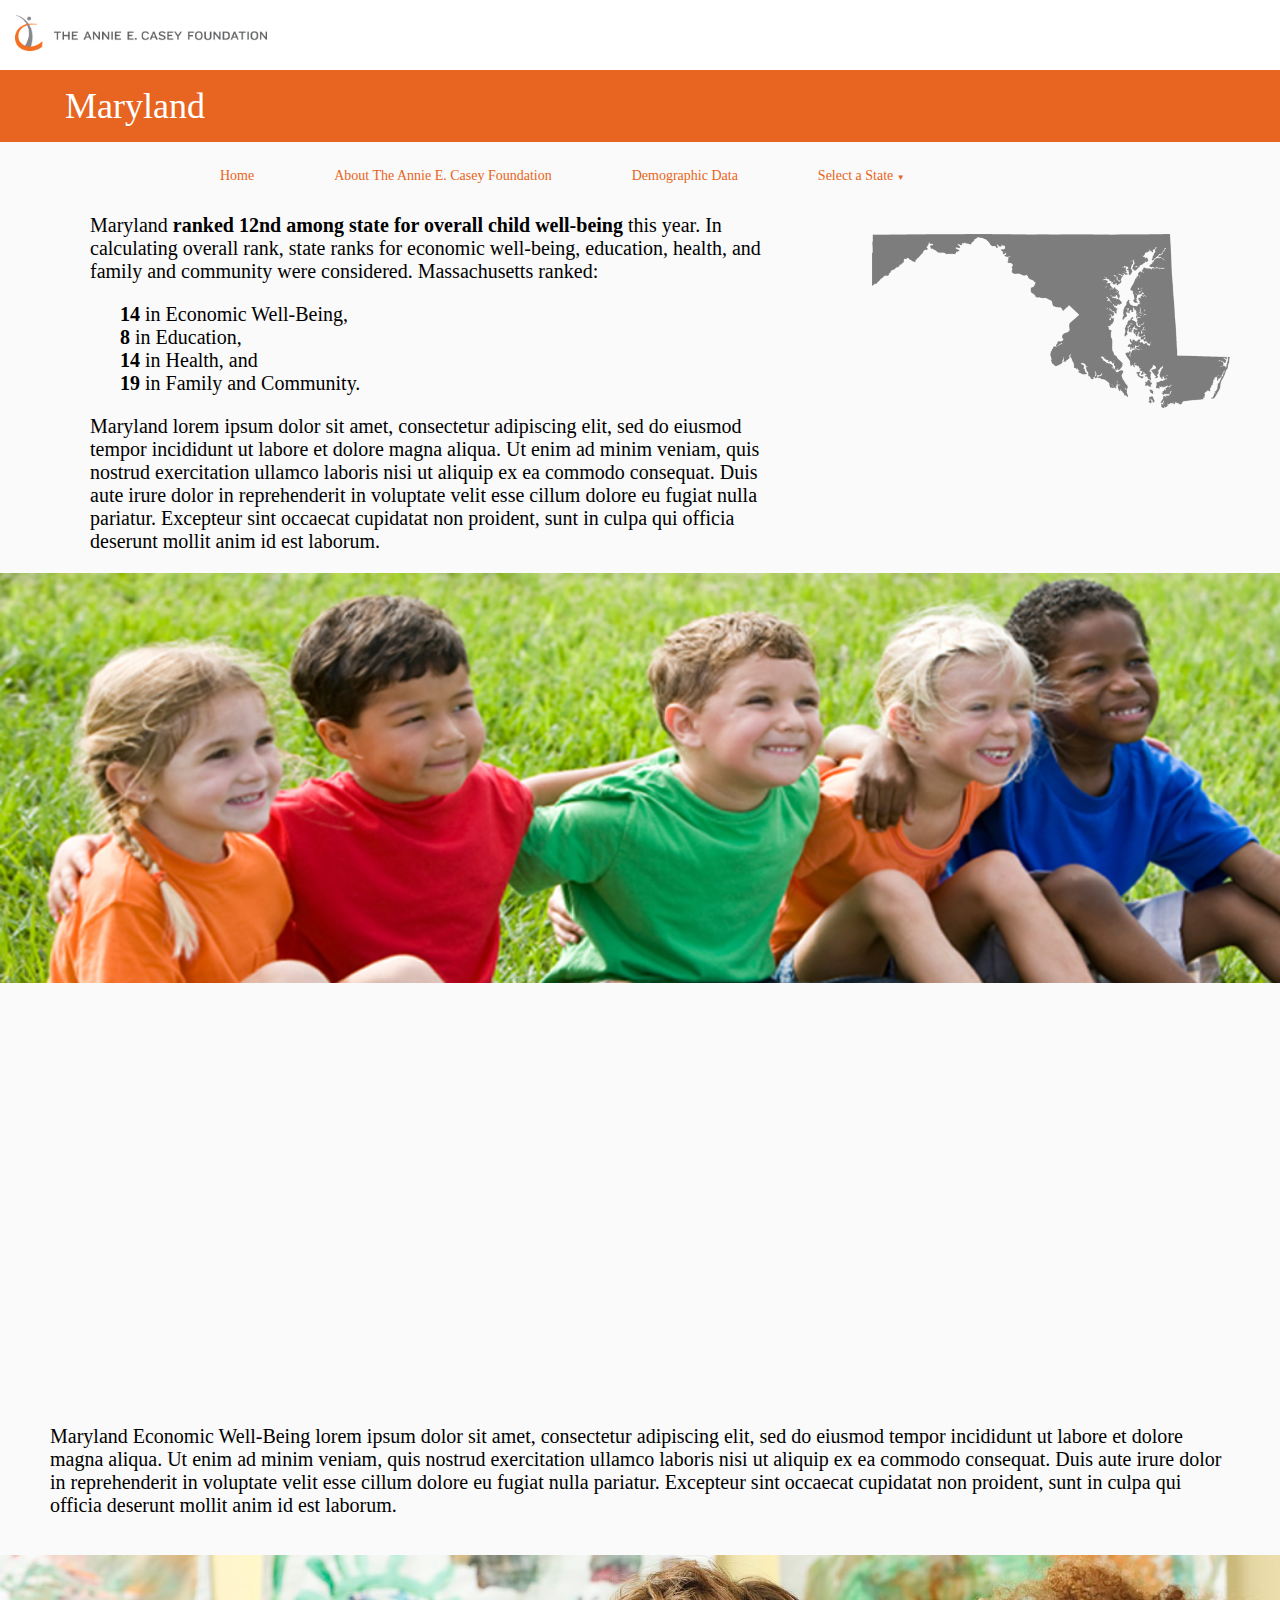
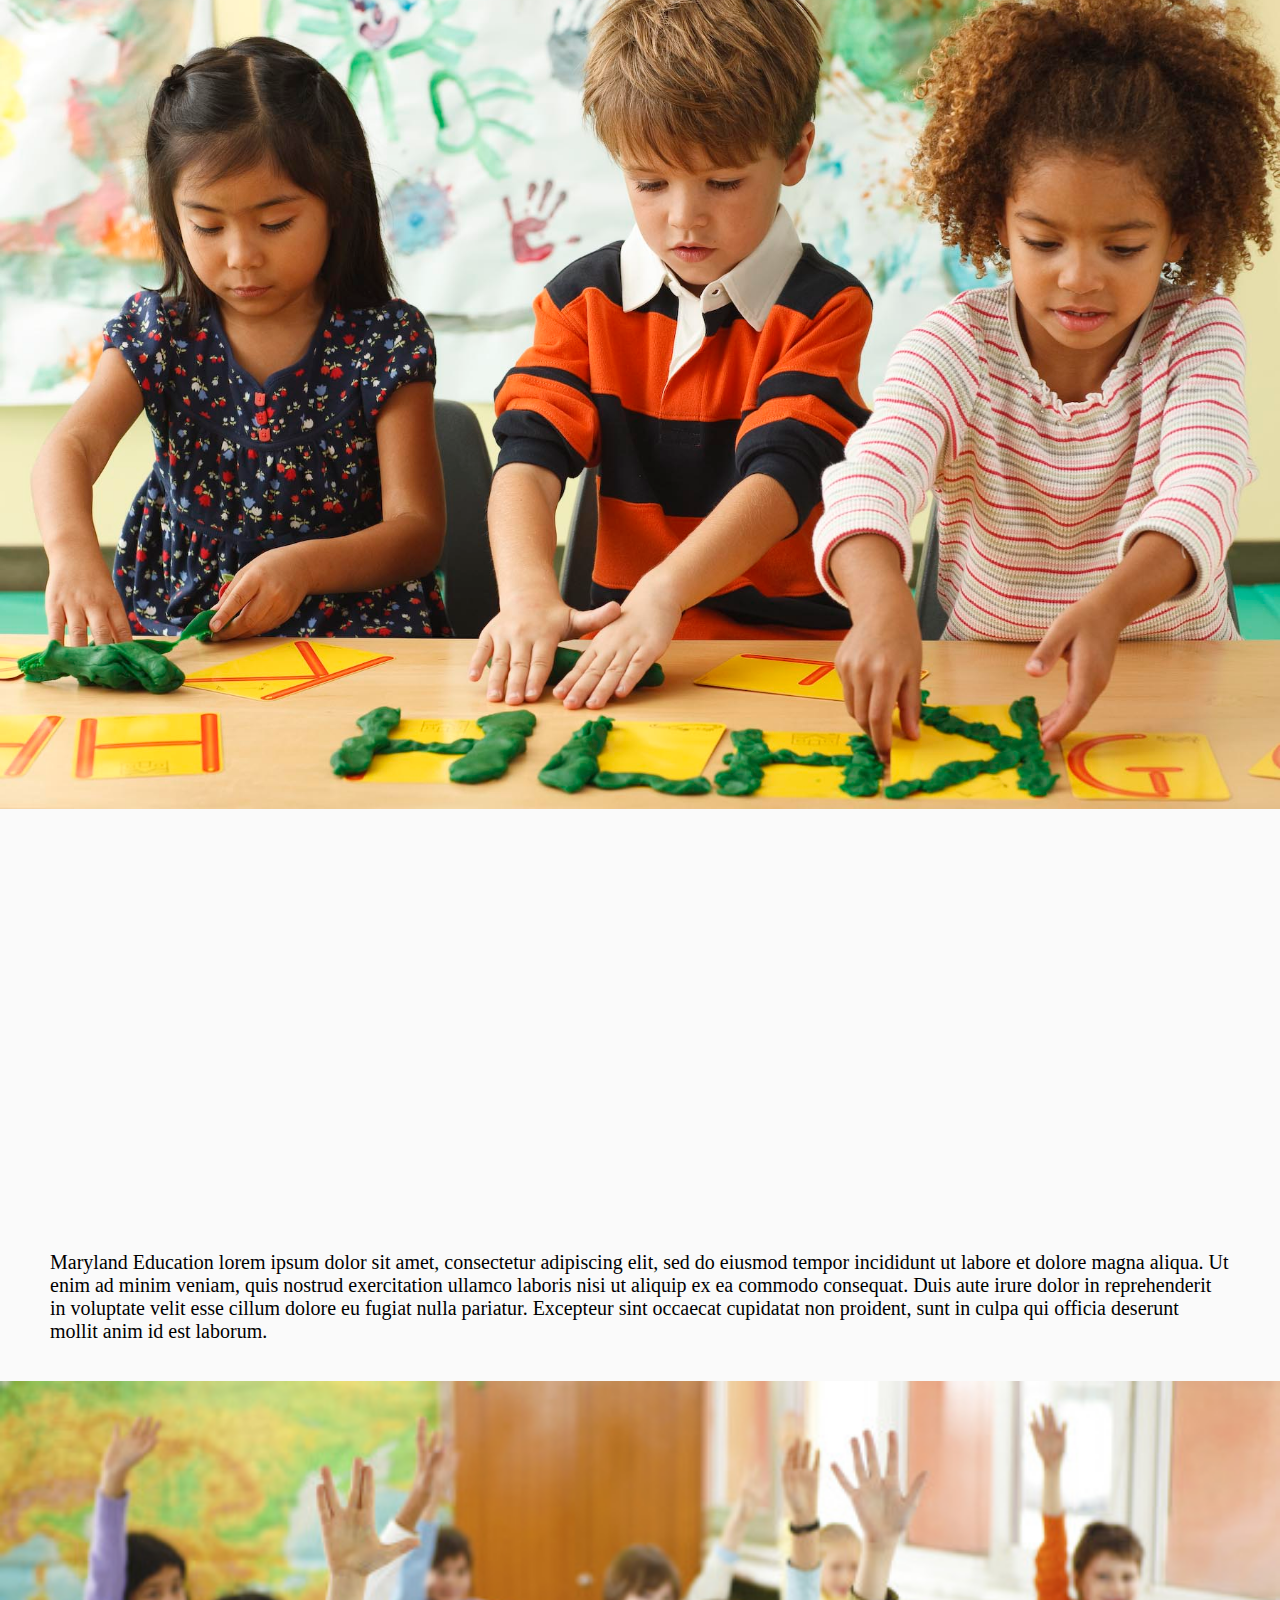
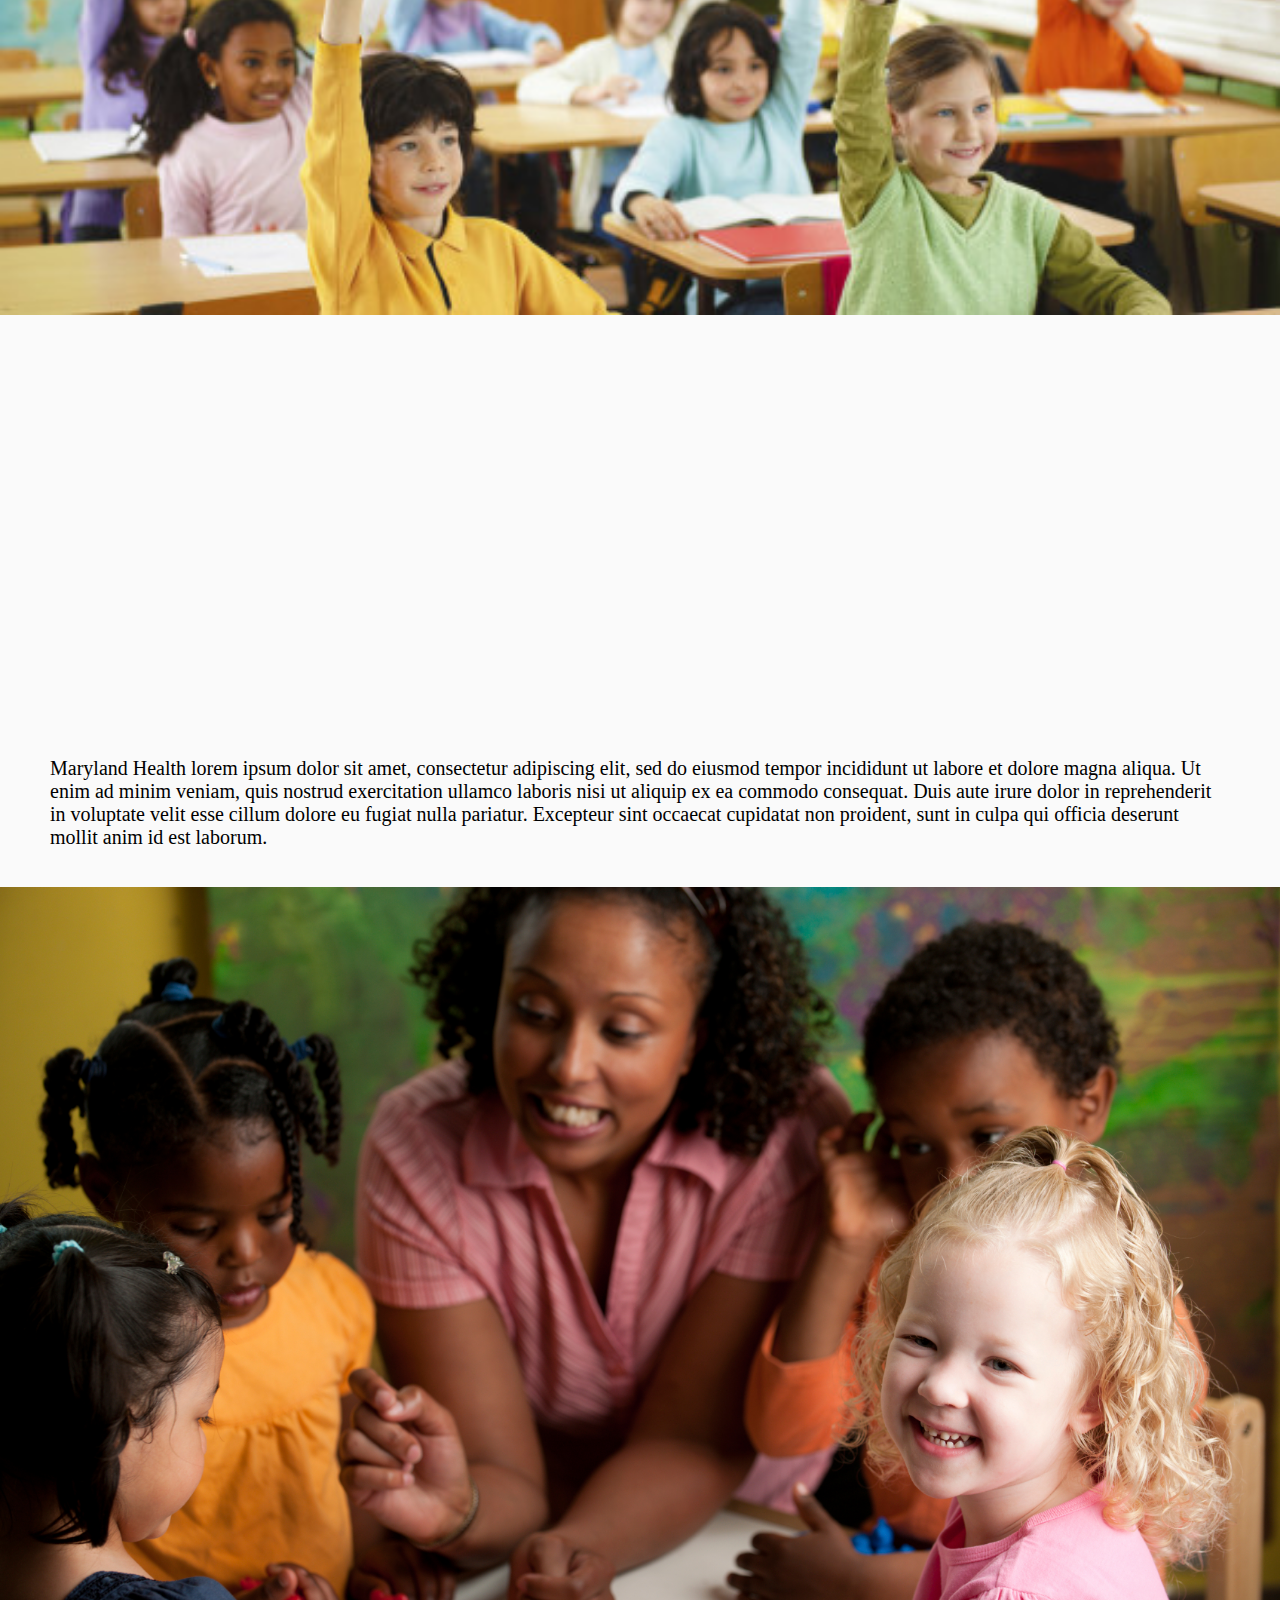
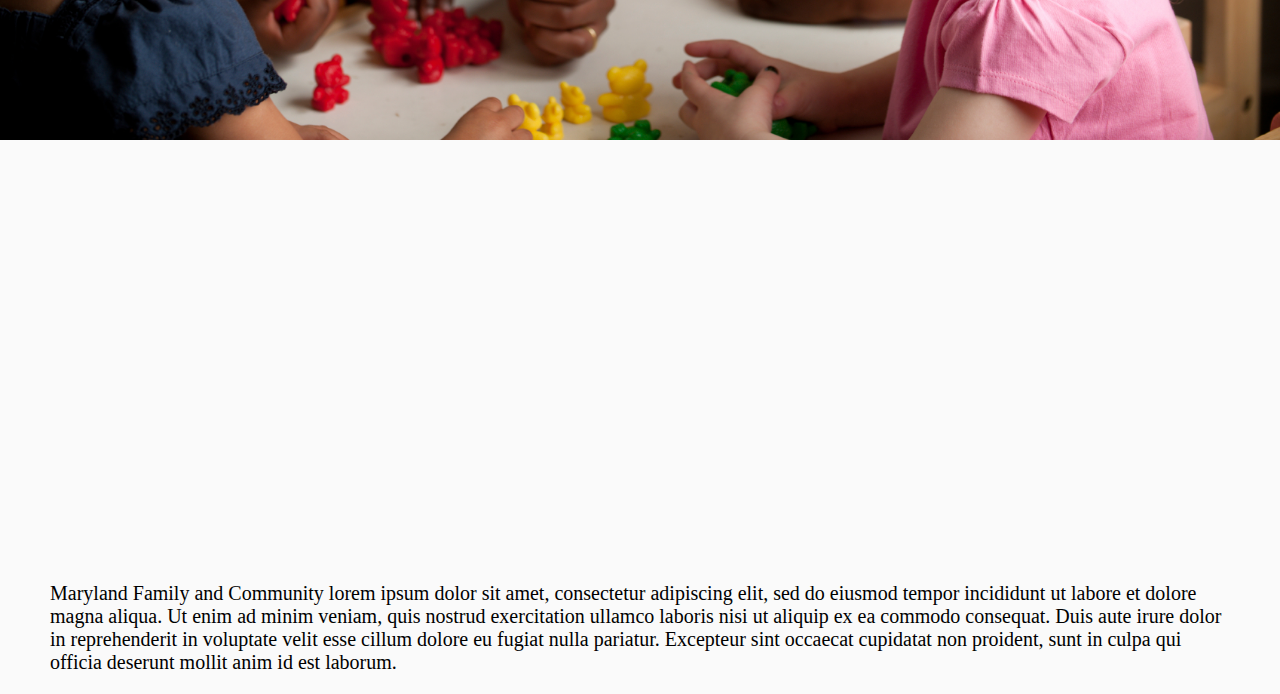
<file: md.html>
<!DOCTYPE html>
<html>
<!-- comment test-->
<!--Header/Meta Content-->
<head> 
    <title> Annie E. Casey Kids Count Data: Maryland </title>
    <!-- Importing the Style Sheet -->
    <link type="text/css" rel="stylesheet"      href="style.css" />
    <!-- In order to connect css to javascript, use terminal:
    Step 1: open terminal type cd, then space, then drag and drop folder        into terminal 
    Step 2: Type python -m SimpleHTTPServer
    Step 3: Type localhost:8000 into browser -->
    
<!-- Scripts calling highcharts.com and jquery     
    <script src="http://code.highcharts.com/highcharts.js"></script>
    <script src="http://ajax.googleapis.com/ajax/libs/jquery/1.8.2/jquery.min.js"></script>
-->
    <!-- Highcharts section, calling jquery, highcharts, and javascript-->
    
    <script src="http://ajax.googleapis.com/ajax/libs/jquery/1.8.2/jquery.min.js"></script>

<script src="http://code.highcharts.com/highcharts.js"></script>

<script src="mymdscript.js"> </script>
    
</head>
    
<!--Body Content-->
<body>
    <!--Div's work as style guide containers (box for style)--> 
    <!--Class is creating a special kind of paragraph so that we can design specifc elements just for this class of paragraph-->
    
    <div class= "logo"> 
        <img src="AnnieECaseyLogo.png" height="36" width= auto>
    </div>
    
    <div class= "header">
         Maryland
    </div>
    
    <div class = "menu-wrap"> 
        <nav class = "menu"> 
        <ul class = "clearfix"> 
            <li> <a href="index.html"> Home </a></li>
            <li> <a href="http://www.aecf.org/about"> About The Annie E. Casey Foundation </a> </li>
            <li> <a href="http://www.datacenter.kidscount.org/data#USA/2/2/3,6,5,4"> Demographic Data </a> </li>
            <li> <a href="#"> Select a State <span class="arrow">&#9660;</span></a>
                <ul class="sub-menu">
            
                    <!--List Creation-->
                    
                    <li> <a href="al.html"> Alabama </a> </li>
                    <li> <a href="#"> Alaska </a> </li>
                    <li> <a href="#"> Arizona </a> </li>
                    <li> <a href="#"> Arkansas </a> </li>
                    <li> <a href="#"> California </a> </li> 
                    <li> <a href="#"> Colorado </a> </li>
                    <li> <a href="#"> Connecticut </a> </li>
                    <li> <a href="#"> Delaware </a> </li>
                    <li> <a href="#"> Florida </a> </li>
                    <li> <a href="#"> Georgia </a> </li>
                    <li> <a href="#"> Hawaii </a> </li>
                    <li> <a href="#"> Idaho </a> </li>
                    <li> <a href="#"> Illinois </a> </li>
                    <li> <a href="#"> Indiana </a> </li>
                    <li> <a href="#"> Iowa </a> </li>
                    <li> <a href="#"> Kansas </a> </li>
                    <li> <a href="#"> Kentucky </a> </li>
                    <li> <a href="#"> Louisiana </a> </li> 
                    <li> <a href="#"> Maine </a> </li>
                    <li> <a href="md.html"> Maryland </a> </li>
                    <li> <a href="ma.html"> Massachusetts </a> </li>
                    <li> <a href="#"> Michigan </a> </li>
                    <li> <a href="#"> Minnesota </a> </li>
                    <li> <a href="#"> Mississippi </a> </li>
                    <li> <a href="#"> Missouri </a> </li>
                    <li> <a href="#"> Montana </a> </li>
                    <li> <a href="#"> Nebraska </a> </li>
                    <li> <a href="#"> Nevada </a> </li>
                    <li> <a href="#"> New Hampshire </a> </li>
                    <li> <a href="#"> New Jersey </a> </li>
                    <li> <a href="#"> New Mexico </a> </li>
                    <li> <a href="#"> New York </a> </li>
                    <li> <a href="#"> North Carolina </a> </li>
                    <li> <a href="#"> North Dakota </a> </li>
                    <li> <a href="#"> Ohio </a> </li>
                    <li> <a href="#"> Oklahoma </a> </li>
                    <li> <a href="#"> Oregon </a> </li>
                    <li> <a href="#"> Pennsylvania </a> </li>
                    <li> <a href="#"> Rhode Island </a> </li>
                    <li> <a href="#"> South Carolina </a> </li>
                    <li> <a href="#"> South Dakota </a> </li>
                    <li> <a href="#"> Tennessee </a> </li>
                    <li> <a href="#"> Texas </a> </li>
                    <li> <a href="#"> Utah </a> </li>
                    <li> <a href="vt.html"> Vermont </a> </li>
                    <li> <a href="#"> Virginia </a> </li>
                    <li> <a href="#"> Washington </a> </li>
                    <li> <a href="#"> West Virginia </a> </li>
                    <li> <a href="#"> Wisconsin </a> </li>
                    <li> <a href="#"> Wyoming </a> </li>                                
                </ul> 
            
            </li>
        </ul>
        </li>
    </nav>
</div>
    
<div class = "allleft">
    
    <div class= "allstateinfo">

        <div class = "statemap">
            <img src="Maryland.png" height= auto width= "100%">
        </div> 

    </div>
        
    
     <div class = "stateranks"> 
        <ul> 
            <p> Maryland <strong> ranked 12nd among state for overall child well-being </strong> this year. In calculating overall rank, state ranks for economic well-being, education, health, and family and community were considered. Massachusetts ranked: </p>
                <p1> 
                <li> <strong> 14 </strong> in Economic Well-Being, </li>
                <li> <strong> 8 </strong> in Education, </li>
                <li> <strong> 14 </strong> in Health, and </li>
                <li> <strong> 19 </strong> in Family and Community.</li>
                </p1>
         
            <p> Maryland lorem ipsum dolor sit amet, consectetur adipiscing elit, sed do eiusmod tempor incididunt ut labore et dolore magna aliqua. Ut enim ad minim veniam, quis nostrud exercitation ullamco laboris nisi ut aliquip ex ea commodo consequat. Duis aute irure dolor in reprehenderit in voluptate velit esse cillum dolore eu fugiat nulla pariatur. Excepteur sint occaecat cupidatat non proident, sunt in culpa qui officia deserunt mollit anim id est laborum.
            </p>
        </ul>
    </div>
    

<div class="allcharts"> 
    
 <div class = "kidsphoto">
        <img src="kidsplaying2.jpg" height=auto width="100%"
    </div> 
    <br>
    
<div id="econcontainer" style="width:100%; height:400px;"></div>

<br>
    
<div class="standardp" >   
    <p> Maryland Economic Well-Being lorem ipsum dolor sit amet, consectetur adipiscing elit, sed do eiusmod tempor incididunt ut labore et dolore magna aliqua. Ut enim ad minim veniam, quis nostrud exercitation ullamco laboris nisi ut aliquip ex ea commodo consequat. Duis aute irure dolor in reprehenderit in voluptate velit esse cillum dolore eu fugiat nulla pariatur. Excepteur sint occaecat cupidatat non proident, sunt in culpa qui officia deserunt mollit anim id est laborum.
    </p>
</div> 
<br>

    <div class = "kidsphoto">
        <img src="students2.jpg" height=auto width="100%"
    </div> 
    <br>

<div id="educontainer" style="width:100%; height:400px;"></div>
<br>
    
<div class="standardp" >   
    <p> Maryland Education lorem ipsum dolor sit amet, consectetur adipiscing elit, sed do eiusmod tempor incididunt ut labore et dolore magna aliqua. Ut enim ad minim veniam, quis nostrud exercitation ullamco laboris nisi ut aliquip ex ea commodo consequat. Duis aute irure dolor in reprehenderit in voluptate velit esse cillum dolore eu fugiat nulla pariatur. Excepteur sint occaecat cupidatat non proident, sunt in culpa qui officia deserunt mollit anim id est laborum.
    </p>
</div>
<br>

<div class = "kidsphoto">
    <img src="handraising.jpg" height=auto width="100%"
</div> 
<br>
    
<div id="healthcontainer" style="width:100%; height:400px;"></div>  
<br>
    <div class="standardp" >   
    <p> Maryland Health lorem ipsum dolor sit amet, consectetur adipiscing elit, sed do eiusmod tempor incididunt ut labore et dolore magna aliqua. Ut enim ad minim veniam, quis nostrud exercitation ullamco laboris nisi ut aliquip ex ea commodo consequat. Duis aute irure dolor in reprehenderit in voluptate velit esse cillum dolore eu fugiat nulla pariatur. Excepteur sint occaecat cupidatat non proident, sunt in culpa qui officia deserunt mollit anim id est laborum.
    </p>
</div>
<br>
    
    <div class = "kidsphoto">
        <img src="students.jpg" height=auto width="100%"
    </div> 
    <br>

<div id="famcontainer" style="width:100%; height:400px;"></div> 
<br>
    <div class="standardp" >   
    <p> Maryland Family and Community lorem ipsum dolor sit amet, consectetur adipiscing elit, sed do eiusmod tempor incididunt ut labore et dolore magna aliqua. Ut enim ad minim veniam, quis nostrud exercitation ullamco laboris nisi ut aliquip ex ea commodo consequat. Duis aute irure dolor in reprehenderit in voluptate velit esse cillum dolore eu fugiat nulla pariatur. Excepteur sint occaecat cupidatat non proident, sunt in culpa qui officia deserunt mollit anim id est laborum.
    </p>
</div>
</div>
</div>
</body>
</html>
</file>
<file: style.css>
body{
    margin:0;
    background: #fafafa; 
}

.header {
    background: #E86421;
    padding: 15px;
    width: 100%;
    font-family: "Garamond", Bold;
    font-size: 36px;
    color: white;
    text-indent: 50px;
    box-sizing: border-box;
}

    /*----- Residual Sidebar Code
    .sidebar {
    background: #E86421;
    width: 15%;
    float: right;
    font-family: "Garamond";
    font-size: 18px;
    color: #FBC486;
    padding-right: 15px;
    box-sizing: border-box;
    }
    -----*/

/*----- Dropdown-----*/
.clearfix:after{
    display: block;
    clear:both;
}

/*----- Dropdown Position on Page-----*/
.menu-wrap {
    width: 100%;
    box-shadow:0px 1px 3px rgba(0,0,0,0.2);
    background:#3e3436;
}


.menu {
    background: #e9e9e9;
    width:1000px;
    margin: 0px auto;  
}

.menu li {
    margin:0px;
    list-style:none;
    font-family:'Garamond';
}

.menu a {
    transition:all linear 0.15s;
    color:#919191;
}

.menu li:hover > a, .menu .current-item > a {
    text-decoration:none;
    color:#E86421;
}
    
/*----- Arrow Formatting-----*/
.menu .arrow {
    font-size:8px;
    line-height: 0%;
}

/*----- Formatting of 'Select a State' Text -----*/
.menu > ul > li {
    float:left;
    display:inline-block;
    position:relative;
    font-size:14px;
}

.menu ul li a{
    color: #E86421;
    text-decoration: none
}

.menu > ul > li > a {
    padding:10px 40px;
    display:inline-block;
}
 
.menu > ul > li:hover > a, .menu > ul > .current-item > a {
    background:#e9e9e9;
}

/*----- Moves Sub Menu Items Under Menu -----*/
.menu li:hover .sub-menu {
    z-index:1;
    opacity:1;
}

.sub-menu {
    width:160%;
    padding:5px 0px;
    position:absolute;
    top:100%;
    left:0px;
    z-index:-1;
    opacity:0;
    transition:opacity linear 0.15s;
    box-shadow:0px 2px 3px rgba(0,0,0,0.2);
    background:#fafafa;
}
 
.sub-menu li {
    display:block;
    font-size:13px;
}
 
.sub-menu li a {
    padding:10px 30px;
    padding-right: 10px;
    display:block;
    box-sizing: border-box;
    list-style: none;
    color: #E86421;
    text-decoration: none;
}

.sub-menu li a:hover {
    color: #FBC486;
}

/*----- End Menu-----*/

.logo {
    background: white;
    width: 100%;
    margin: 0;
    top: 0;
    padding: 15px;
    box-sizing: border-box;
}

    /*----- Residual Sidebar Code
    .sidebar a:link {color: white;
        font-family: "Garamond";
        font-size: 16px;
        text-decoration: none;
        }

    .sidebar a:visited {color: white;
        font-family: "Garamond";
        font-size: 16px;
        text-decoration: none;
        }

    .sidebar a:hover {color: #FBC486;
        }

    .sidebar ol li {color: #E86421;
        font-family: "Garamond";
        font-size: 14px;
        }
        -----*/

.introtext {
    background: #fafafa;
    width: 100%;
    padding-left: 50px;
    padding-right: 50px;
    overflow: hidden;
    font-family: "Adobe Pro Garamond";
    font-size: 22px;
    box-sizing: border-box;
}

.introheadertext {
    color: #E86421;
    padding-left: 50px;
    padding-right: 50px;
    overflow: hidden;
    font-family: "Garamond";
    font-size: 22px;
    box-sizing: border-box;
    }

.econfollowtext {
    background: #fafafa;
    padding-left: 50px;
    padding-right: 50px;
    overflow: hidden;
    font-family: "Garamond";
    font-size: 22px;
    color: #849120;
    }

.edufollowtext {
    background: #fafafa;
    padding-left: 50px;
    padding-right: 50px;
    overflow: hidden;
    font-family: "Garamond";
    font-size: 22px;
    color: #5A5284;
    }

.healthfollowtext {
    background: #fafafa;
    padding-left: 50px;
    padding-right: 50px;
    overflow: hidden;
    font-family: "Garamond";
    font-size: 22px;
    color: #005293;
    }

.famfollowtext {
    background: #fafafa;
    padding-left: 50px;
    padding-right: 50px;
    overflow: hidden;
    font-family: "Garamond";
    font-size: 22px;
    color: #E9AF1D;
    }

.mainchart {
    background: #fafafa;
    padding-left: 50px;
    padding-right: 50px;
    padding-top: 50px;
    overflow: hidden;
    width: 100%;
    box-sizing: border-box;
    }


.allleft {
    width: 100%;
    float:left
}
.statemap {
    background: #fafafa;
    padding-left: 40px;
    padding-right: 50px;
    padding-top: 40px;
    width: 35%;
    float: right;
    box-sizing: border-box;
    }

.stateranks {
    font-family: " Adobe Pro Garamond";
    font-size: 20px;
    padding-left: 50px;
    padding-right: 50px;
    width: 65%;
    float: left;
    box-sizing: border-box;
}

.standardp {
    font-family: "Adobe Pro Garamond";
    font-size: 20px;
    padding-left: 50px;
    padding-right: 50px;
    width: 100%;
    box-sizing: border-box;
}

.allcharts{
clear:both;
}

.stateranks p1{text-indent: 30px;}
.stateranks p2{color: #5A5284;
text-indent: 10px;}
.stateranks p3{color: #005293;
text-indent: 10px}
.stateranks p4{color: #E9AF1D;
text-indent: 10px}

.stateranks ul li {list-style-type: none}


.highcharts-container svg text{
    font-family: "Garamond";
}
</file>
